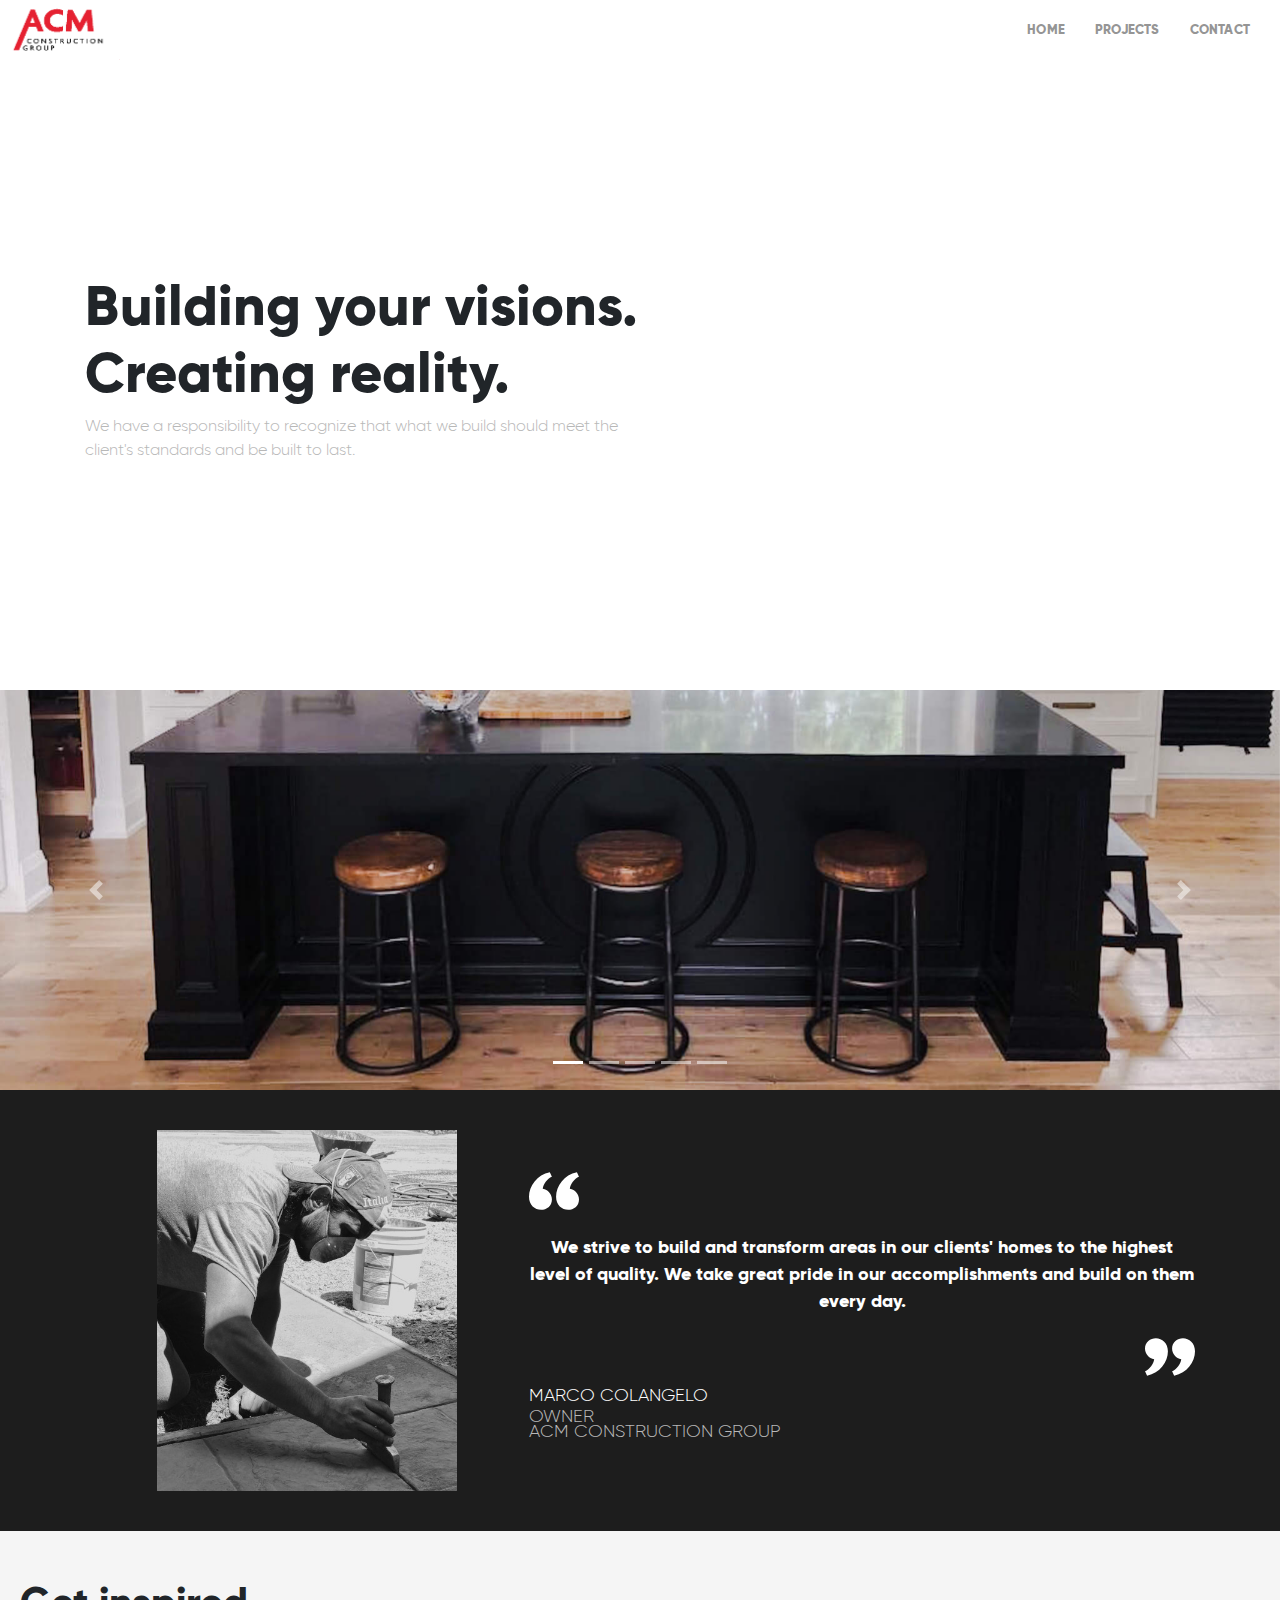
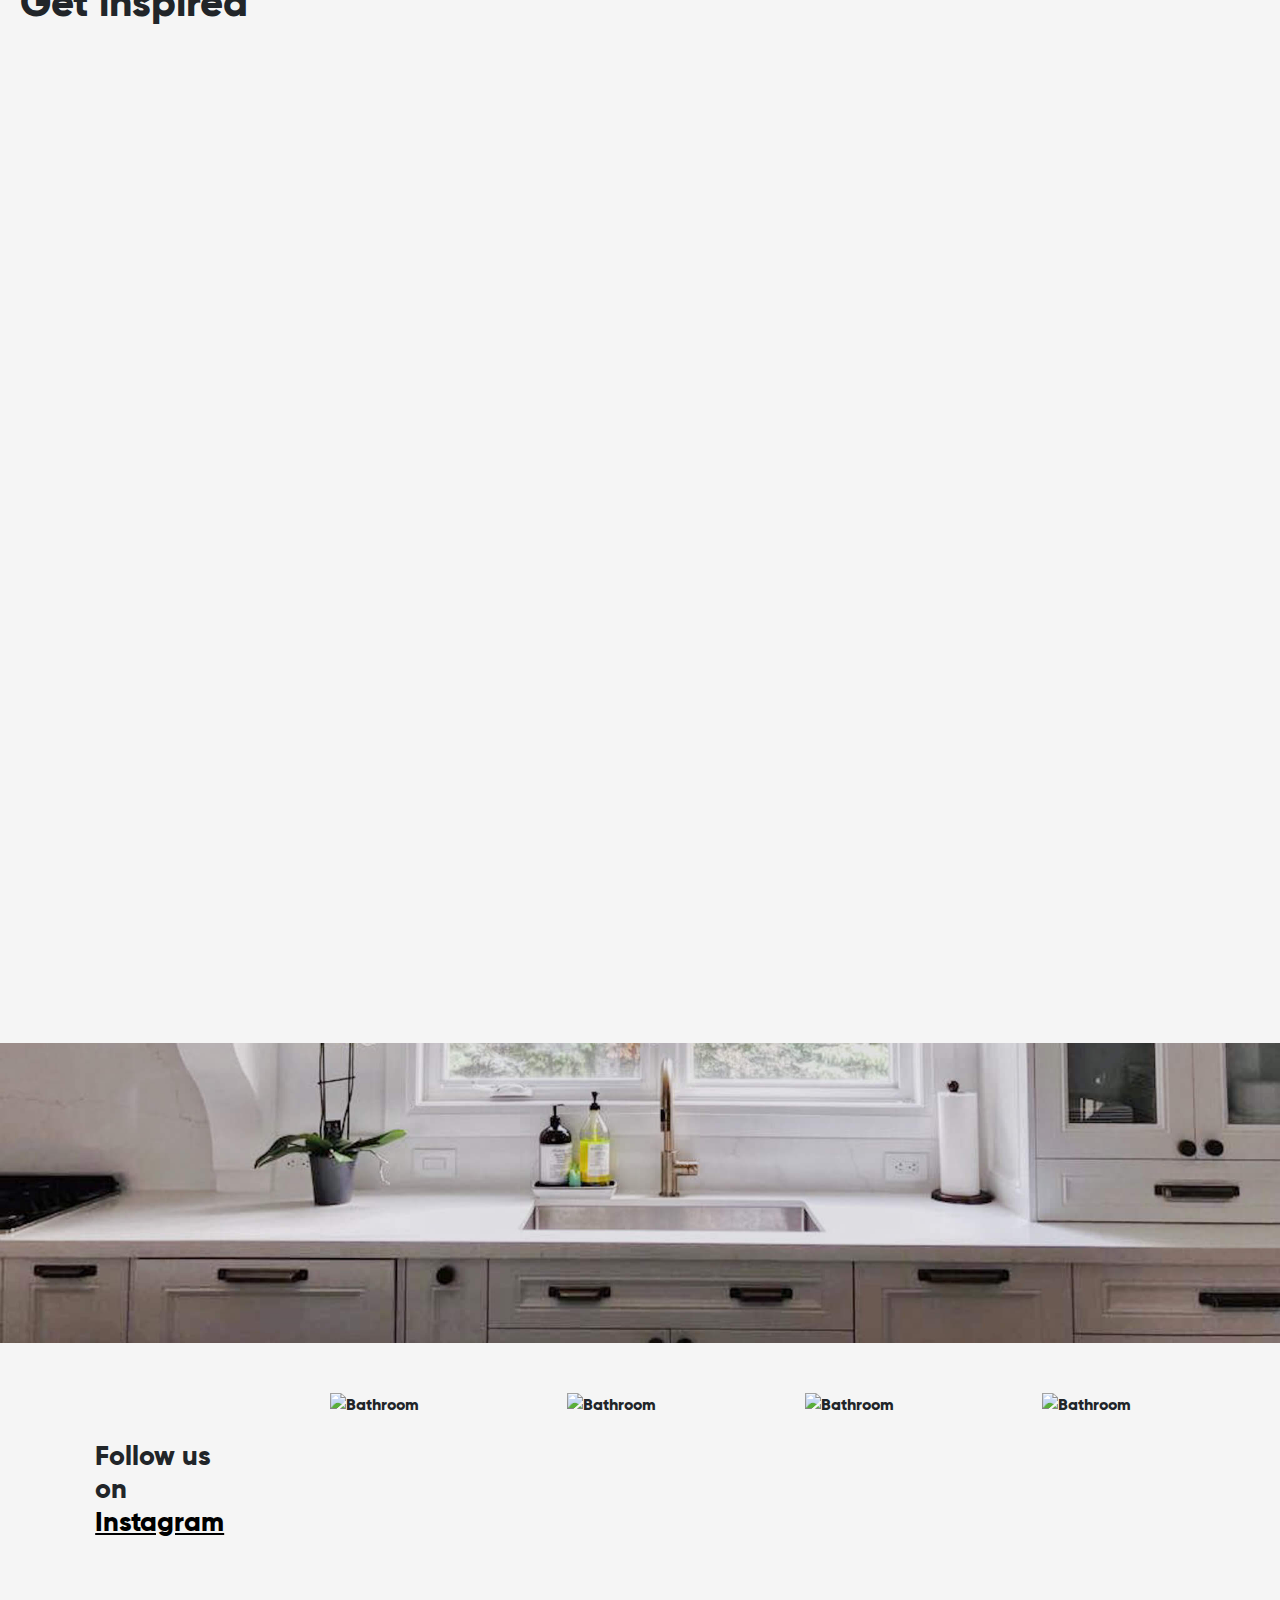
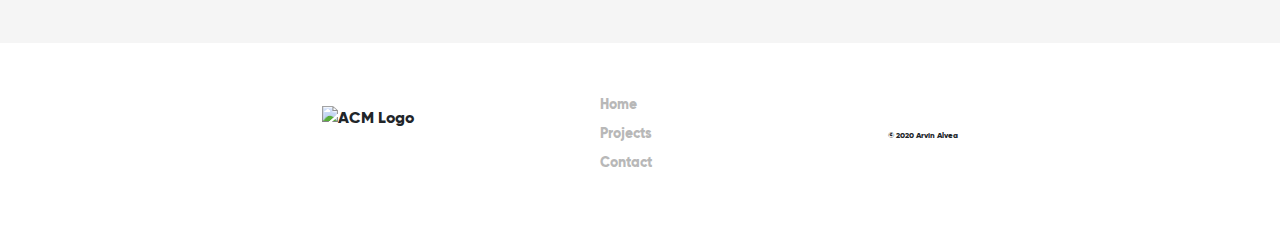
<file: index.html>
<!DOCTYPE html>
<html lang="en">
  <head>
    <!-- Required meta tags -->
    <meta charset="utf-8" />
    <meta
      name="viewport"
      content="width=device-width, initial-scale=1, shrink-to-fit=no"
    />
    <meta
      name="description"
      content="ACM Construction Group are expert design contractors that take pride in transforming your home. Serving Toronto and the Greater Toronto Area."
    />
    <!-- Bootstrap CSS -->
    <link
      rel="stylesheet"
      href="https://stackpath.bootstrapcdn.com/bootstrap/4.5.2/css/bootstrap.min.css"
      integrity="sha384-JcKb8q3iqJ61gNV9KGb8thSsNjpSL0n8PARn9HuZOnIxN0hoP+VmmDGMN5t9UJ0Z"
      crossorigin="anonymous"
    />
    <!-- Font CSS -->
    <link rel="stylesheet" href="css/fonts.css" />
    <link
      href="https://fonts.googleapis.com/css2?family=Noto+Sans&display=swap"
      rel="stylesheet"
    />
    <!-- Styles CSS -->
    <link rel="stylesheet" href="css/styles.css" />
    <link rel="icon" href="img/acmLogo-red-icon3.png" />
    <title>
      ACM Construction Group | Contractor serving Toronto and the Greater
      Toronto Area
    </title>
  </head>
  <body>
    <nav class="fixed-top">
      <img src="img/acmLogo-red.png" alt="ACM Logo" />
      <ul>
        <li><a href="#hero">HOME</a></li>
        <li><a href="#inspirations">PROJECTS</a></li>
        <li><a href="contact.html" class="text-decoration-none">CONTACT</a></li>
      </ul>
    </nav>
    <div class="hero text-center" id="hero">
      <div class="container">
        <h1>
          Building your visions.<br />
          Creating reality.
        </h1>
        <p>
          We have a responsibility to recognize that what we build should meet
          the client's standards and be built to last.
        </p>
      </div>
    </div>

    <div
      id="carouselExampleIndicators"
      class="carousel slide"
      data-ride="carousel"
    >
      <ol class="carousel-indicators">
        <li
          data-target="#carouselExampleIndicators"
          data-slide-to="0"
          class="active"
        ></li>
        <li data-target="#carouselExampleIndicators" data-slide-to="1"></li>
        <li data-target="#carouselExampleIndicators" data-slide-to="2"></li>
        <li data-target="#carouselExampleIndicators" data-slide-to="3"></li>
        <li data-target="#carouselExampleIndicators" data-slide-to="4"></li>
      </ol>
      <div class="carousel-inner" role="listbox">
        <div class="carousel-item active">
          <img
            class="d-block w-100 image-fluid"
            id="firstSlide"
            src="img/senator-reesor-kitchen.jpg"
            alt="First slide"
          />
        </div>
        <div class="carousel-item">
          <img
            class="d-block w-100 image-fluid"
            src="img/ceiling1.JPG"
            alt="Second slide"
          />
        </div>
        <div class="carousel-item">
          <img
            class="d-block w-100 image-fluid"
            src="img/renovated-kitchen.jpg"
            alt="Third slide"
          />
        </div>
        <div class="carousel-item">
          <img
            class="d-block w-100 image-fluid"
            src="img/rsz_arazbathroom1.jpg"
            alt="Fourth slide"
          />
        </div>
        <div class="carousel-item">
          <img
            class="d-block w-100 image-fluid"
            src="img/senator-reesor-sideexterior.jpg"
            alt="Fifth slide"
          />
        </div>
      </div>
      <a
        class="carousel-control-prev"
        href="#carouselExampleIndicators"
        role="button"
        data-slide="prev"
      >
        <span class="carousel-control-prev-icon" aria-hidden="true"></span>
        <span class="sr-only">Previous</span>
      </a>
      <a
        class="carousel-control-next"
        href="#carouselExampleIndicators"
        role="button"
        data-slide="next"
      >
        <span class="carousel-control-next-icon" aria-hidden="true"></span>
        <span class="sr-only">Next</span>
      </a>
    </div>

    <!-- <div class="headingImage" id="headingImage"></div> -->
    <div class="ownerHighlight" id="ownerHighlight">
      <div class="container container--ownerHighlight py-4">
        <img src="img/marco-colangelo-web.jpg" alt="Marco Colangelo" />
        <div class="quote">
          <svg
            xmlns="http://www.w3.org/2000/svg"
            width="50"
            height="50"
            fill="white"
            viewBox="0 0 24 24"
          >
            <path
              d="M13 14.725c0-5.141 3.892-10.519 10-11.725l.984 2.126c-2.215.835-4.163 3.742-4.38 5.746 2.491.392 4.396 2.547 4.396 5.149 0 3.182-2.584 4.979-5.199 4.979-3.015 0-5.801-2.305-5.801-6.275zm-13 0c0-5.141 3.892-10.519 10-11.725l.984 2.126c-2.215.835-4.163 3.742-4.38 5.746 2.491.392 4.396 2.547 4.396 5.149 0 3.182-2.584 4.979-5.199 4.979-3.015 0-5.801-2.305-5.801-6.275z"
            />
          </svg>
          <h3>
            We strive to build and transform areas in our clients' homes to the
            highest level of quality. We take great pride in our accomplishments
            and build on them every day.
          </h3>
          <svg
            xmlns="http://www.w3.org/2000/svg"
            width="50"
            height="50"
            fill="white"
            id="end-quote"
            viewBox="0 0 24 24"
          >
            <path
              d="M11 9.275c0 5.141-3.892 10.519-10 11.725l-.984-2.126c2.215-.835 4.163-3.742 4.38-5.746-2.491-.392-4.396-2.547-4.396-5.149 0-3.182 2.584-4.979 5.199-4.979 3.015 0 5.801 2.305 5.801 6.275zm13 0c0 5.141-3.892 10.519-10 11.725l-.984-2.126c2.215-.835 4.163-3.742 4.38-5.746-2.491-.392-4.396-2.547-4.396-5.149 0-3.182 2.584-4.979 5.199-4.979 3.015 0 5.801 2.305 5.801 6.275z"
            />
          </svg>
          <p id="ownerName" class="text-white mb-0">MARCO COLANGELO<br /></p>
          <p id="jobTitle">OWNER<br />ACM CONSTRUCTION GROUP</p>
        </div>
      </div>
    </div>
    <div class="inspirations" id="inspirations">
      <h1 class="py-5">Get inspired</h1>

      <a
        href="wholeHouseReno.html"
        class="projectThumb show-on-scroll"
        id="wholeHouseReno"
      >
        <div>
          <!-- <div class="projectThumb show-on-scroll" id="wholeHouseReno"> -->
          <div class="overlay"></div>
          <!-- <a href="wholeHouseReno.html"> -->
          <p class="my-3 photoCaption">Whole House Renovation</p>
          <!-- </a> -->
        </div>
      </a>
      <a
        href="houseAddition.html"
        class="projectThumb show-on-scroll"
        id="homeAddition"
      >
        <div>
          <div class="overlay"></div>
          <!-- <a href="houseAddition.html"> -->
          <p class="my-3 photoCaption">Home Addition</p>
          <!-- </a> -->
        </div>
      </a>

      <a
        href="bathrooms.html"
        class="projectThumb show-on-scroll"
        id="bathrooms"
      >
        <div>
          <div class="overlay"></div>

          <p class="mt-3 mb-0 pb-5 photoCaption">Bathrooms</p>
        </div>
      </a>

      <a href="kitchens.html" class="projectThumb show-on-scroll" id="kitchens">
        <div>
          <div class="overlay"></div>

          <p class="mt-3 mb-0 pb-5 photoCaption">Kitchens</p>
        </div>
      </a>

      <a href="exterior.html" class="projectThumb show-on-scroll" id="exterior">
        <div>
          <div class="overlay"></div>

          <p class="mt-3 mb-0 pb-5 photoCaption">Exterior</p>
        </div>
      </a>

      <a href="concrete.html" class="projectThumb show-on-scroll" id="concrete">
        <div>
          <div class="overlay"></div>

          <p class="mt-3 mb-0 pb-5 photoCaption">Concrete</p>
        </div>
      </a>

      <a href="repairs.html" class="projectThumb show-on-scroll" id="repairs">
        <div>
          <div class="overlay"></div>

          <p class="mt-3 mb-0 pb-5 photoCaption">Repairs</p>
        </div>
      </a>
    </div>
    <div class="secondImageBanner"></div>
    <div class="contactBanner">
      <h1>
        Follow us<br />
        on
        <a
          href="https://www.instagram.com/acmconstructiongroup/"
          target="_blank"
          >Instagram</a
        >
      </h1>
      <img
        class="hidden contactBannerImg"
        data-src="img/saugaKitch-thumbnail.jpeg"
        alt="Bathroom"
      />
      <img
        class="hidden contactBannerImg"
        data-src="img/sauga-basement-bathroom (1)-thumbnail.jpg"
        alt="Bathroom"
      />
      <img
        class="hidden contactBannerImg"
        data-src="img/markham-bathroom-sink (1)-thumbnail.jpg"
        alt="Bathroom"
      />
      <img
        class="hidden contactBannerImg"
        data-src="img/rsz_espressobar2-thumbnail.jpg"
        alt="Bathroom"
      />
    </div>

    <div class="container footer">
      <hr />
      <img id="footerLogo" data-src="img/acmLogo-red.png" alt="ACM Logo" />
      <ul>
        <li><a href="#hero">Home</a></li>
        <li><a href="#inspirations">Projects</a></li>

        <li>
          <a href="contact.html" class="text-decoration-none">Contact</a>
        </li>
      </ul>
      <hr />
      <p>© 2020 Arvin Alvea</p>
      <hr />
    </div>

    <!-- Optional JavaScript -->
    <!-- jQuery first, then Popper.js, then Bootstrap JS -->
    <script
      src="https://code.jquery.com/jquery-3.5.1.slim.min.js"
      integrity="sha384-DfXdz2htPH0lsSSs5nCTpuj/zy4C+OGpamoFVy38MVBnE+IbbVYUew+OrCXaRkfj"
      crossorigin="anonymous"
    ></script>
    <script
      src="https://cdn.jsdelivr.net/npm/popper.js@1.16.1/dist/umd/popper.min.js"
      integrity="sha384-9/reFTGAW83EW2RDu2S0VKaIzap3H66lZH81PoYlFhbGU+6BZp6G7niu735Sk7lN"
      crossorigin="anonymous"
    ></script>
    <script
      src="https://stackpath.bootstrapcdn.com/bootstrap/4.5.2/js/bootstrap.min.js"
      integrity="sha384-B4gt1jrGC7Jh4AgTPSdUtOBvfO8shuf57BaghqFfPlYxofvL8/KUEfYiJOMMV+rV"
      crossorigin="anonymous"
    ></script>
    <script src="js/show-on-scroll.js"></script>
    <script src="js/app.js"></script>
  </body>
</html>
</file>
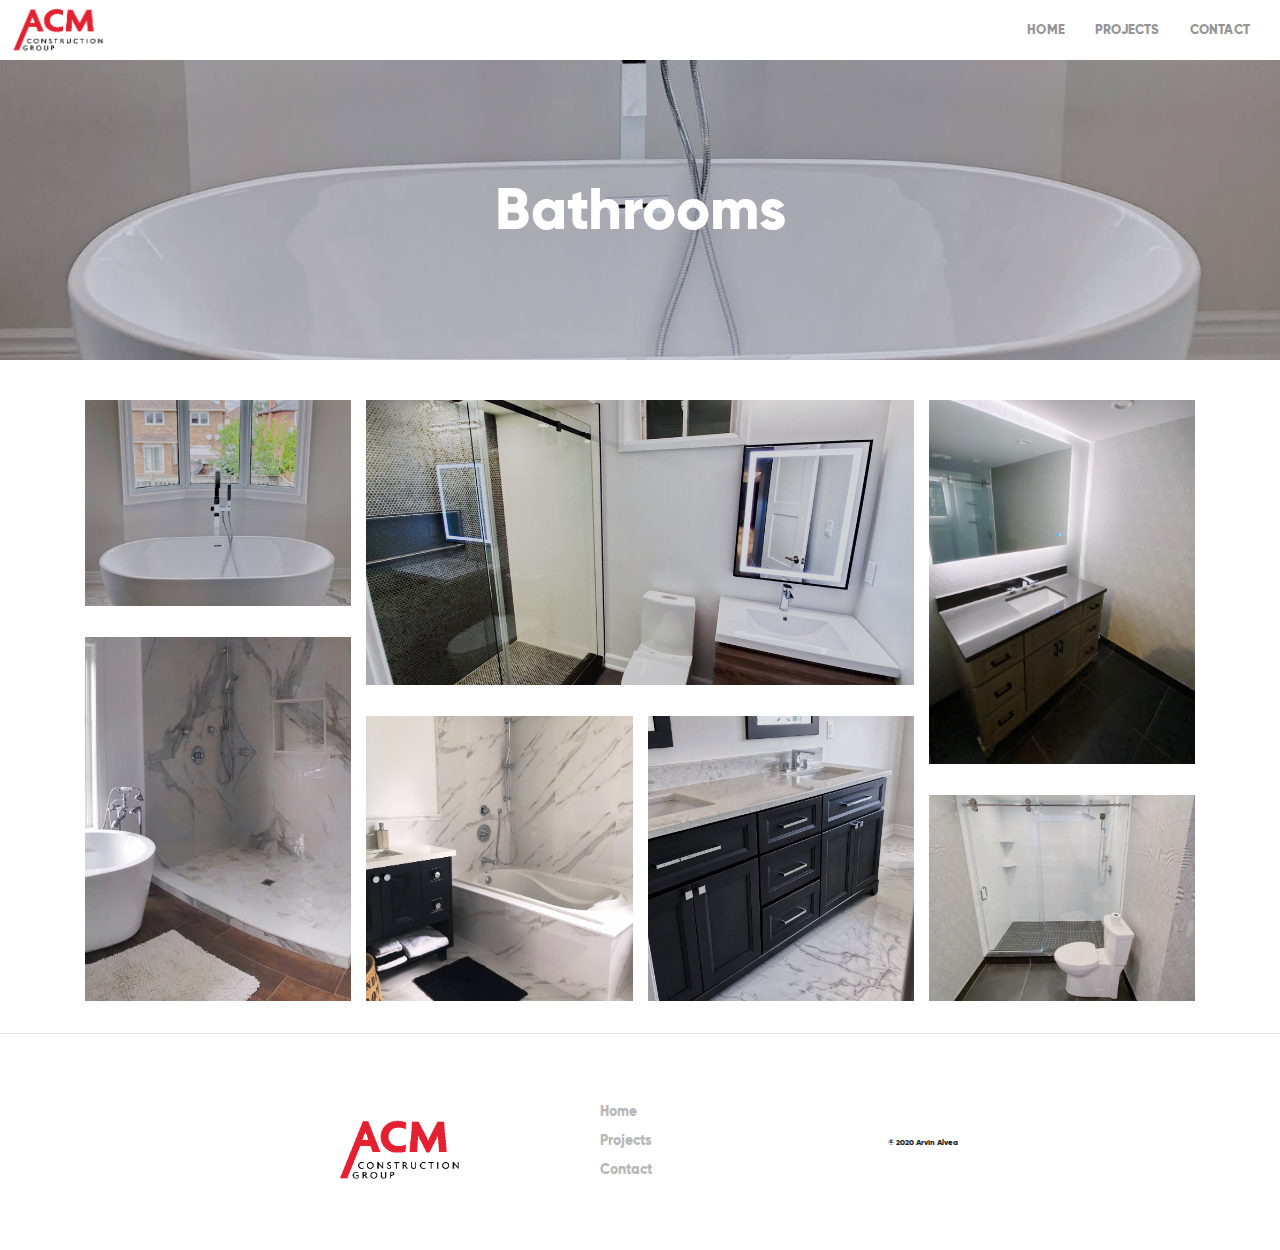
<file: bathrooms.html>
<!DOCTYPE html>
<html lang="en">
  <head>
    <!-- Required meta tags -->
    <meta charset="utf-8" />
    <meta
      name="viewport"
      content="width=device-width, initial-scale=1, shrink-to-fit=no"
    />

    <!-- Bootstrap CSS -->
    <link
      rel="stylesheet"
      href="https://stackpath.bootstrapcdn.com/bootstrap/4.5.2/css/bootstrap.min.css"
      integrity="sha384-JcKb8q3iqJ61gNV9KGb8thSsNjpSL0n8PARn9HuZOnIxN0hoP+VmmDGMN5t9UJ0Z"
      crossorigin="anonymous"
    />

    <!-- Font CSS -->
    <link rel="stylesheet" href="css/fonts.css" />
    <!-- Lightbox CSS -->
    <link href="css/lightbox.css" rel="stylesheet" />
    <!-- Styles CSS -->
    <link rel="stylesheet" href="css/styles.css" />

    <title>ACM: Bathrooms</title>
  </head>
  <body>
    <nav class="fixed-top">
      <img src="img/acmLogo-red.png" alt="ACM Logo" />
      <ul>
        <li><a href="index.html#hero">HOME</a></li>
        <li><a href="index.html#inspirations">PROJECTS</a></li>
        <li><a href="contact.html" class="text-decoration-none">CONTACT</a></li>
      </ul>
    </nav>
    <div class="headingImage" id="bathroomsHeadingImage">
      <h1>Bathrooms</h1>
    </div>
    <div class="container">
      <div class="gallery">
        <!-- TESTING -->

        <figure class="gallery__item gallery__item--1 bathroomsImg-1">
          <a href="img/free-standing-tub.jpg" data-lightbox="bathrooms">
            <img
              src="img/free-standing-tub.jpg"
              class="gallery__img"
              alt="Image 1"
            />
          </a>
        </figure>
        <figure class="gallery__item gallery__item--2 bathroomsImg-2">
          <a href="img/rsz_arazbathroom1.jpg" data-lightbox="bathrooms">
            <img
              src="img/rsz_arazbathroom1.jpg"
              class="gallery__img"
              alt="Image 2"
            />
          </a>
        </figure>
        <figure class="gallery__item gallery__item--3 bathroomsImg-3">
          <a
            href="img/25E32BD1-C69B-4303-9A71-AC6F678FC896-0BB9A919-0AD0-4086-AE4D-73E215C96033.JPG"
            data-lightbox="bathrooms"
          >
            <img
              src="img/25E32BD1-C69B-4303-9A71-AC6F678FC896-0BB9A919-0AD0-4086-AE4D-73E215C96033.JPG"
              class="gallery__img"
              alt="Image 3"
            />
          </a>
        </figure>
        <figure class="gallery__item gallery__item--4 bathroomsImg-4">
          <a
            href="img/houseAdditionImages/sauga-bathroom-sink (1).jpg"
            data-lightbox="bathrooms"
          >
            <img
              src="img/houseAdditionImages/sauga-bathroom-sink (1).jpg"
              class="gallery__img"
              alt="Image 4"
            />
          </a>
        </figure>
        <figure class="gallery__item gallery__item--5 bathroomsImg-5">
          <a
            href="img/houseAdditionImages/sauga-bathroom (1).jpg"
            data-lightbox="bathrooms"
          >
            <img
              src="img/houseAdditionImages/sauga-bathroom (1).jpg"
              class="gallery__img"
              alt="Image 5"
            />
          </a>
        </figure>
        <figure class="gallery__item gallery__item--6 bathroomsImg-6">
          <a href="img/senator-reesor-bathroom.jpg" data-lightbox="bathrooms">
            <img
              src="img/senator-reesor-bathroom.jpg"
              class="gallery__img"
              alt="Image 6"
            />
          </a>
        </figure>

        <figure class="gallery__item gallery__item--7 bathroomsImg-7">
          <a href="img/markham-bathroom-sink (1).jpg" data-lightbox="bathrooms">
            <img
              src="img/markham-bathroom-sink (1).jpg"
              class="gallery__img"
              alt="Image 7"
            />
          </a>
        </figure>
      </div>
    </div>
    <hr />
    <div class="container footer">
      <hr />
      <img id="footerLogo" data-src="img/acmLogo-red.png" alt="ACM Logo" />
      <ul>
        <li><a href="index.html#hero">Home</a></li>
        <li><a href="index.html#inspirations">Projects</a></li>

        <li>
          <a href="contact.html" class="text-decoration-none">Contact</a>
        </li>
      </ul>
      <hr />
      <p>© 2020 Arvin Alvea</p>
      <hr />
    </div>
    <!-- Optional JavaScript -->
    <!-- jQuery first, then Popper.js, then Bootstrap JS -->
    <script
      src="https://code.jquery.com/jquery-3.5.1.slim.min.js"
      integrity="sha384-DfXdz2htPH0lsSSs5nCTpuj/zy4C+OGpamoFVy38MVBnE+IbbVYUew+OrCXaRkfj"
      crossorigin="anonymous"
    ></script>
    <script src="js/lightbox-plus-jquery.js"></script>
    <script>
      lightbox.option({
        showImageNumberLabel: false,
      });
    </script>
    <script
      src="https://cdn.jsdelivr.net/npm/popper.js@1.16.1/dist/umd/popper.min.js"
      integrity="sha384-9/reFTGAW83EW2RDu2S0VKaIzap3H66lZH81PoYlFhbGU+6BZp6G7niu735Sk7lN"
      crossorigin="anonymous"
    ></script>
    <script
      src="https://stackpath.bootstrapcdn.com/bootstrap/4.5.2/js/bootstrap.min.js"
      integrity="sha384-B4gt1jrGC7Jh4AgTPSdUtOBvfO8shuf57BaghqFfPlYxofvL8/KUEfYiJOMMV+rV"
      crossorigin="anonymous"
    ></script>
    <script src="js/app.js"></script>
  </body>
</html>
</file>
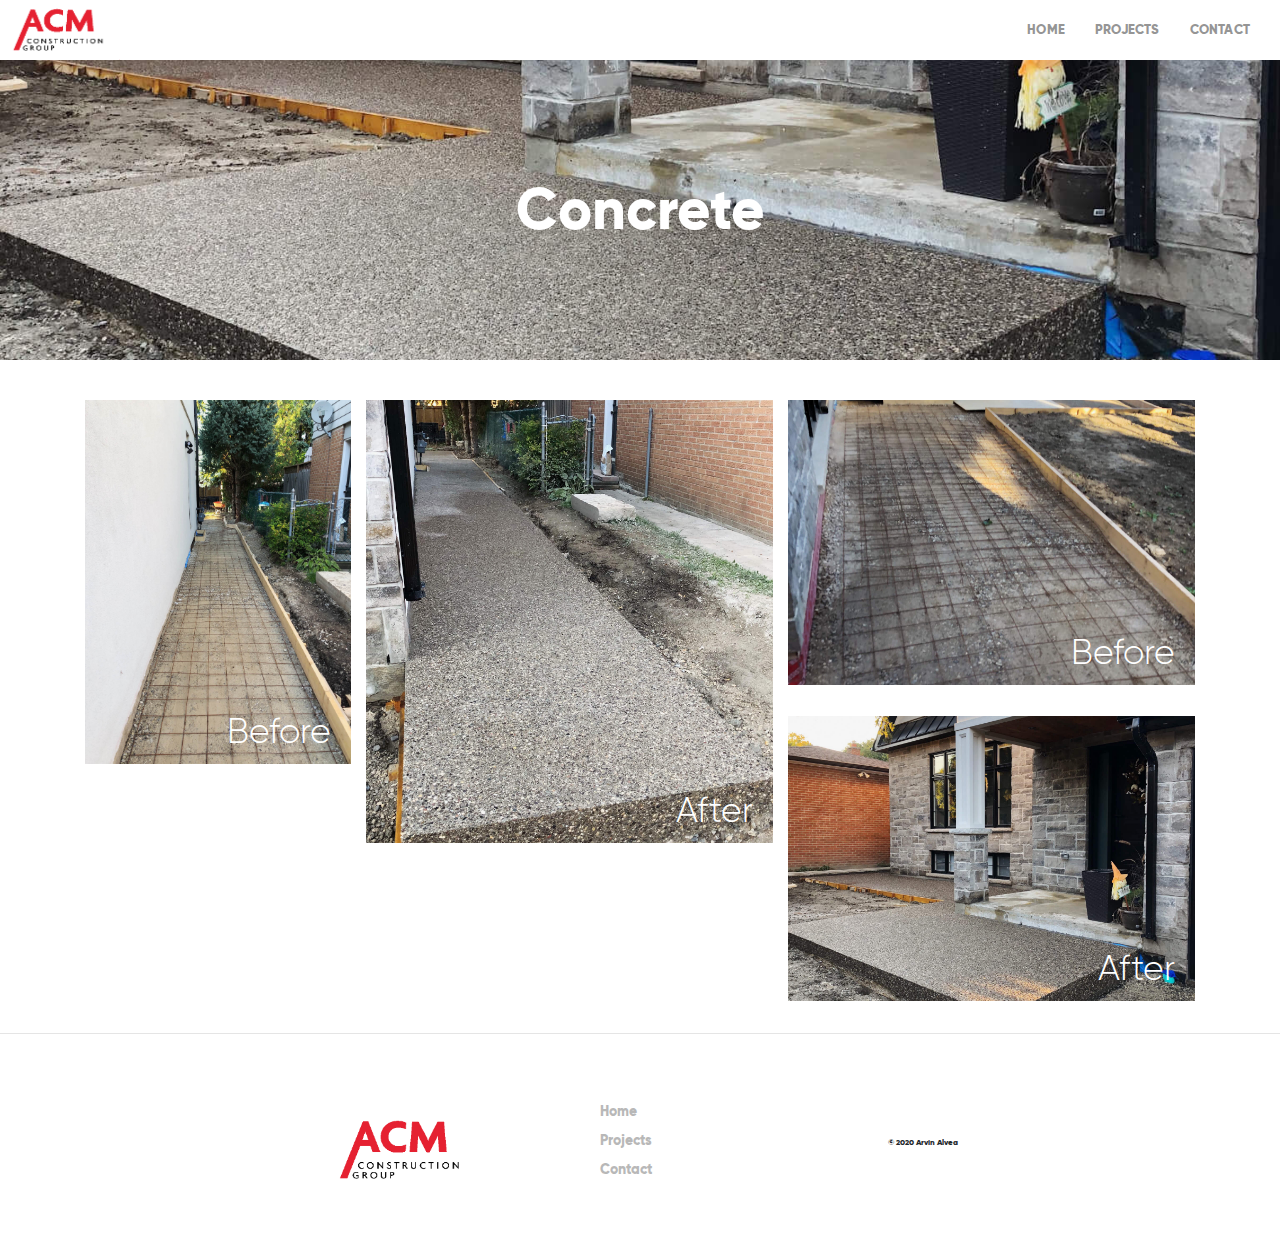
<file: concrete.html>
<!DOCTYPE html>
<html lang="en">
  <head>
    <!-- Required meta tags -->
    <meta charset="utf-8" />
    <meta
      name="viewport"
      content="width=device-width, initial-scale=1, shrink-to-fit=no"
    />

    <!-- Bootstrap CSS -->
    <link
      rel="stylesheet"
      href="https://stackpath.bootstrapcdn.com/bootstrap/4.5.2/css/bootstrap.min.css"
      integrity="sha384-JcKb8q3iqJ61gNV9KGb8thSsNjpSL0n8PARn9HuZOnIxN0hoP+VmmDGMN5t9UJ0Z"
      crossorigin="anonymous"
    />

    <!-- Font CSS -->
    <link rel="stylesheet" href="css/fonts.css" />
    <!-- Lightbox CSS -->
    <link href="css/lightbox.css" rel="stylesheet" />
    <!-- Styles CSS -->
    <link rel="stylesheet" href="css/styles.css" />

    <title>ACM: Concrete</title>
  </head>
  <body>
    <nav class="fixed-top">
      <img src="img/acmLogo-red.png" alt="ACM Logo" />
      <ul>
        <li><a href="index.html#hero">HOME</a></li>
        <li><a href="index.html#inspirations">PROJECTS</a></li>
        <li><a href="contact.html" class="text-decoration-none">CONTACT</a></li>
      </ul>
    </nav>
    <div class="headingImage" id="concreteHeadingImage">
      <h1>Concrete</h1>
    </div>
    <div class="container">
      <div class="gallery">
        <figure class="gallery__item gallery__item--1 concreteImg-1">
          <a
            href="img/concrete/concrete-side-before.jpg"
            data-lightbox="concrete"
          >
            <img
              src="img/concrete/concrete-side-before.jpg"
              class="gallery__img"
              alt="Image 1"
            />
            <p>Before</p>
          </a>
        </figure>
        <figure class="gallery__item gallery__item--2 concreteImg-2">
          <a
            href="img/concrete/concrete-side-after.jpg"
            data-lightbox="concrete"
          >
            <img
              src="img/concrete/concrete-side-after.jpg"
              class="gallery__img"
              alt="Image 2"
            />
            <p>After</p>
          </a>
        </figure>
        <figure class="gallery__item gallery__item--3 concreteImg-3">
          <a
            href="img/concrete/concrete-main-before.jpg"
            data-lightbox="concrete"
          >
            <img
              src="img/concrete/concrete-main-before.jpg"
              class="gallery__img"
              alt="Image 3"
            />
            <p>Before</p>
          </a>
        </figure>
        <figure class="gallery__item gallery__item--4 concreteImg-4">
          <a
            href="img/concrete/concrete-main-after.jpg"
            data-lightbox="concrete"
          >
            <img
              src="img/concrete/concrete-main-after.jpg"
              class="gallery__img"
              alt="Image 4"
            />
            <p>After</p>
          </a>
        </figure>
      </div>
    </div>
    <hr />
    <div class="container footer">
      <hr />
      <img id="footerLogo" data-src="img/acmLogo-red.png" alt="ACM Logo" />
      <ul>
        <li><a href="index.html#hero">Home</a></li>
        <li><a href="index.html#inspirations">Projects</a></li>

        <li>
          <a href="contact.html" class="text-decoration-none">Contact</a>
        </li>
      </ul>
      <hr />
      <p>© 2020 Arvin Alvea</p>
      <hr />
    </div>
    <!-- Optional JavaScript -->
    <!-- jQuery first, then Popper.js, then Bootstrap JS -->
    <script
      src="https://code.jquery.com/jquery-3.5.1.slim.min.js"
      integrity="sha384-DfXdz2htPH0lsSSs5nCTpuj/zy4C+OGpamoFVy38MVBnE+IbbVYUew+OrCXaRkfj"
      crossorigin="anonymous"
    ></script>
    <script src="js/lightbox-plus-jquery.js"></script>
    <script>
      lightbox.option({
        showImageNumberLabel: false,
      });
    </script>
    <script
      src="https://cdn.jsdelivr.net/npm/popper.js@1.16.1/dist/umd/popper.min.js"
      integrity="sha384-9/reFTGAW83EW2RDu2S0VKaIzap3H66lZH81PoYlFhbGU+6BZp6G7niu735Sk7lN"
      crossorigin="anonymous"
    ></script>
    <script
      src="https://stackpath.bootstrapcdn.com/bootstrap/4.5.2/js/bootstrap.min.js"
      integrity="sha384-B4gt1jrGC7Jh4AgTPSdUtOBvfO8shuf57BaghqFfPlYxofvL8/KUEfYiJOMMV+rV"
      crossorigin="anonymous"
    ></script>
    <script src="js/app.js"></script>
  </body>
</html>
</file>
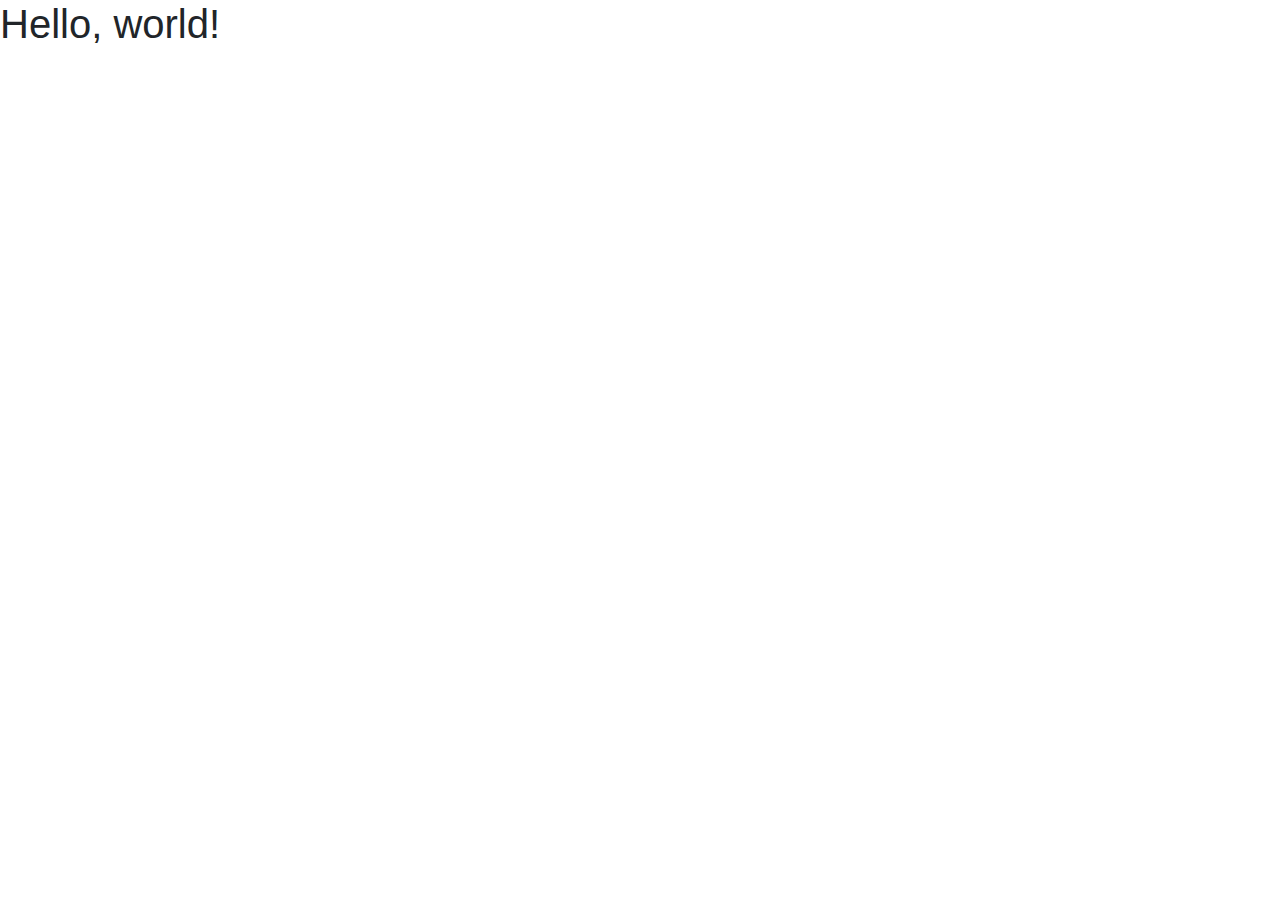
<file: homeAddition.html>
<!DOCTYPE html>
<html lang="en">
  <head>
    <!-- Required meta tags -->
    <meta charset="utf-8" />
    <meta
      name="viewport"
      content="width=device-width, initial-scale=1, shrink-to-fit=no"
    />

    <!-- Bootstrap CSS -->
    <link
      rel="stylesheet"
      href="https://stackpath.bootstrapcdn.com/bootstrap/4.5.2/css/bootstrap.min.css"
      integrity="sha384-JcKb8q3iqJ61gNV9KGb8thSsNjpSL0n8PARn9HuZOnIxN0hoP+VmmDGMN5t9UJ0Z"
      crossorigin="anonymous"
    />

    <title>Hello, world!</title>
  </head>
  <body>
    <h1>Hello, world!</h1>

    <!-- Optional JavaScript -->
    <!-- jQuery first, then Popper.js, then Bootstrap JS -->
    <script
      src="https://code.jquery.com/jquery-3.5.1.slim.min.js"
      integrity="sha384-DfXdz2htPH0lsSSs5nCTpuj/zy4C+OGpamoFVy38MVBnE+IbbVYUew+OrCXaRkfj"
      crossorigin="anonymous"
    ></script>
    <script
      src="https://cdn.jsdelivr.net/npm/popper.js@1.16.1/dist/umd/popper.min.js"
      integrity="sha384-9/reFTGAW83EW2RDu2S0VKaIzap3H66lZH81PoYlFhbGU+6BZp6G7niu735Sk7lN"
      crossorigin="anonymous"
    ></script>
    <script
      src="https://stackpath.bootstrapcdn.com/bootstrap/4.5.2/js/bootstrap.min.js"
      integrity="sha384-B4gt1jrGC7Jh4AgTPSdUtOBvfO8shuf57BaghqFfPlYxofvL8/KUEfYiJOMMV+rV"
      crossorigin="anonymous"
    ></script>
  </body>
</html>
</file>
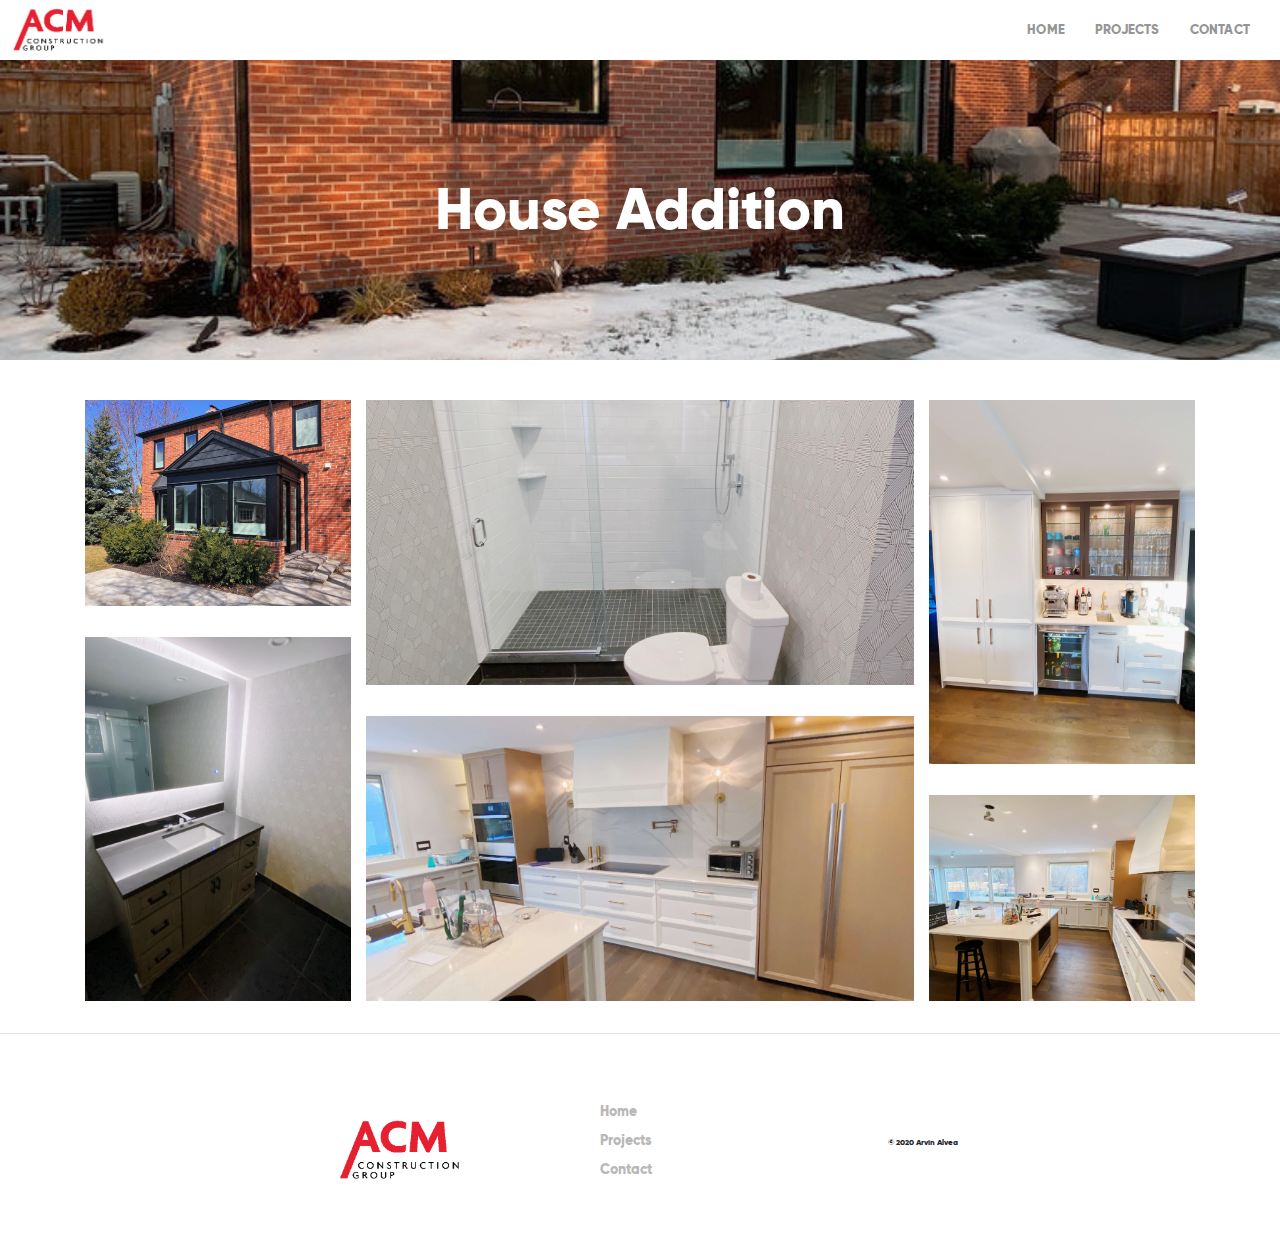
<file: houseAddition.html>
<!DOCTYPE html>
<html lang="en">
  <head>
    <!-- Required meta tags -->
    <meta charset="utf-8" />
    <meta
      name="viewport"
      content="width=device-width, initial-scale=1, shrink-to-fit=no"
    />

    <!-- Bootstrap CSS -->
    <link
      rel="stylesheet"
      href="https://stackpath.bootstrapcdn.com/bootstrap/4.3.1/css/bootstrap.min.css"
      integrity="sha384-ggOyR0iXCbMQv3Xipma34MD+dH/1fQ784/j6cY/iJTQUOhcWr7x9JvoRxT2MZw1T"
      crossorigin="anonymous"
    />
    <!-- Font CSS -->
    <link rel="stylesheet" href="css/fonts.css" />
    <!-- Lightbox CSS -->
    <link href="css/lightbox.css" rel="stylesheet" />
    <!-- Styles CSS -->
    <link rel="stylesheet" href="css/styles.css" />

    <title>ACM: House Addition</title>
  </head>
  <body>
    <nav class="fixed-top">
      <img src="img/acmLogo-red.png" alt="ACM Logo" />
      <ul>
        <li><a href="index.html#hero">HOME</a></li>
        <li><a href="index.html#inspirations">PROJECTS</a></li>
        <li><a href="contact.html" class="text-decoration-none">CONTACT</a></li>
      </ul>
    </nav>
    <div class="headingImage" id="houseAdditionHeadingImage">
      <h1>House Addition</h1>
    </div>
    <div class="container">
      <div class="gallery">
        <figure class="gallery__item gallery__item--1 houseAdditionImg-1">
          <a
            href="img/houseAdditionImages/sauga-addition-exterior (1).jpg"
            data-lightbox="houseAddition"
          >
            <img
              src="img/houseAdditionImages/sauga-addition-exterior (1).jpg"
              class="gallery__img"
              alt="Image 1"
            />
          </a>
        </figure>
        <figure class="gallery__item gallery__item--2 houseAdditionImg-2">
          <a
            href="img/houseAdditionImages/sauga-bathroom (1).jpg"
            data-lightbox="houseAddition"
          >
            <img
              src="img/houseAdditionImages/sauga-bathroom (1).jpg"
              class="gallery__img"
              alt="Image 2"
            />
          </a>
        </figure>
        <figure class="gallery__item gallery__item--3 houseAdditionImg-3">
          <a
            href="img/houseAdditionImages/sauga-bathroom-sink (1).jpg"
            data-lightbox="houseAddition"
          >
            <img
              src="img/houseAdditionImages/sauga-bathroom-sink (1).jpg"
              class="gallery__img"
              alt="Image 3"
            />
          </a>
        </figure>
        <figure class="gallery__item gallery__item--4 houseAdditionImg-4">
          <a
            href="img/houseAdditionImages/sauga-coffee-bar (1).jpg"
            data-lightbox="houseAddition"
          >
            <img
              src="img/houseAdditionImages/sauga-coffee-bar (1).jpg"
              class="gallery__img"
              alt="Image 4"
            />
          </a>
        </figure>
        <figure class="gallery__item gallery__item--5 houseAdditionImg-5">
          <a
            href="img/houseAdditionImages/sauga-kitchen (1).jpg"
            data-lightbox="houseAddition"
          >
            <img
              src="img/houseAdditionImages/sauga-kitchen (1).jpg"
              class="gallery__img"
              alt="Image 5"
            />
          </a>
        </figure>
        <figure class="gallery__item gallery__item--6 houseAdditionImg-6">
          <a
            href="img/houseAdditionImages/sauga-kitchen-view.jpeg"
            data-lightbox="houseAddition"
          >
            <img
              src="img/houseAdditionImages/sauga-kitchen-view.jpeg"
              class="gallery__img"
              alt="Image 6"
            />
          </a>
        </figure>
      </div>
    </div>
    <hr />
    <div class="container footer">
      <hr />
      <img id="footerLogo" data-src="img/acmLogo-red.png" alt="ACM Logo" />
      <ul>
        <li><a href="index.html#hero">Home</a></li>
        <li><a href="index.html#inspirations">Projects</a></li>

        <li>
          <a href="contact.html" class="text-decoration-none">Contact</a>
        </li>
      </ul>
      <hr />
      <p>© 2020 Arvin Alvea</p>
      <hr />
    </div>

    <!-- Optional JavaScript -->
    <!-- jQuery first, then Popper.js, then Bootstrap JS -->
    <script
      src="https://code.jquery.com/jquery-3.3.1.slim.min.js"
      integrity="sha384-q8i/X+965DzO0rT7abK41JStQIAqVgRVzpbzo5smXKp4YfRvH+8abtTE1Pi6jizo"
      crossorigin="anonymous"
    ></script>
    <script src="js/lightbox-plus-jquery.js"></script>
    <script>
      lightbox.option({
        showImageNumberLabel: false,
      });
    </script>
    <script
      src="https://cdnjs.cloudflare.com/ajax/libs/popper.js/1.14.7/umd/popper.min.js"
      integrity="sha384-UO2eT0CpHqdSJQ6hJty5KVphtPhzWj9WO1clHTMGa3JDZwrnQq4sF86dIHNDz0W1"
      crossorigin="anonymous"
    ></script>
    <script
      src="https://stackpath.bootstrapcdn.com/bootstrap/4.3.1/js/bootstrap.min.js"
      integrity="sha384-JjSmVgyd0p3pXB1rRibZUAYoIIy6OrQ6VrjIEaFf/nJGzIxFDsf4x0xIM+B07jRM"
      crossorigin="anonymous"
    ></script>
    <script src="js/app.js"></script>
  </body>
</html>
</file>
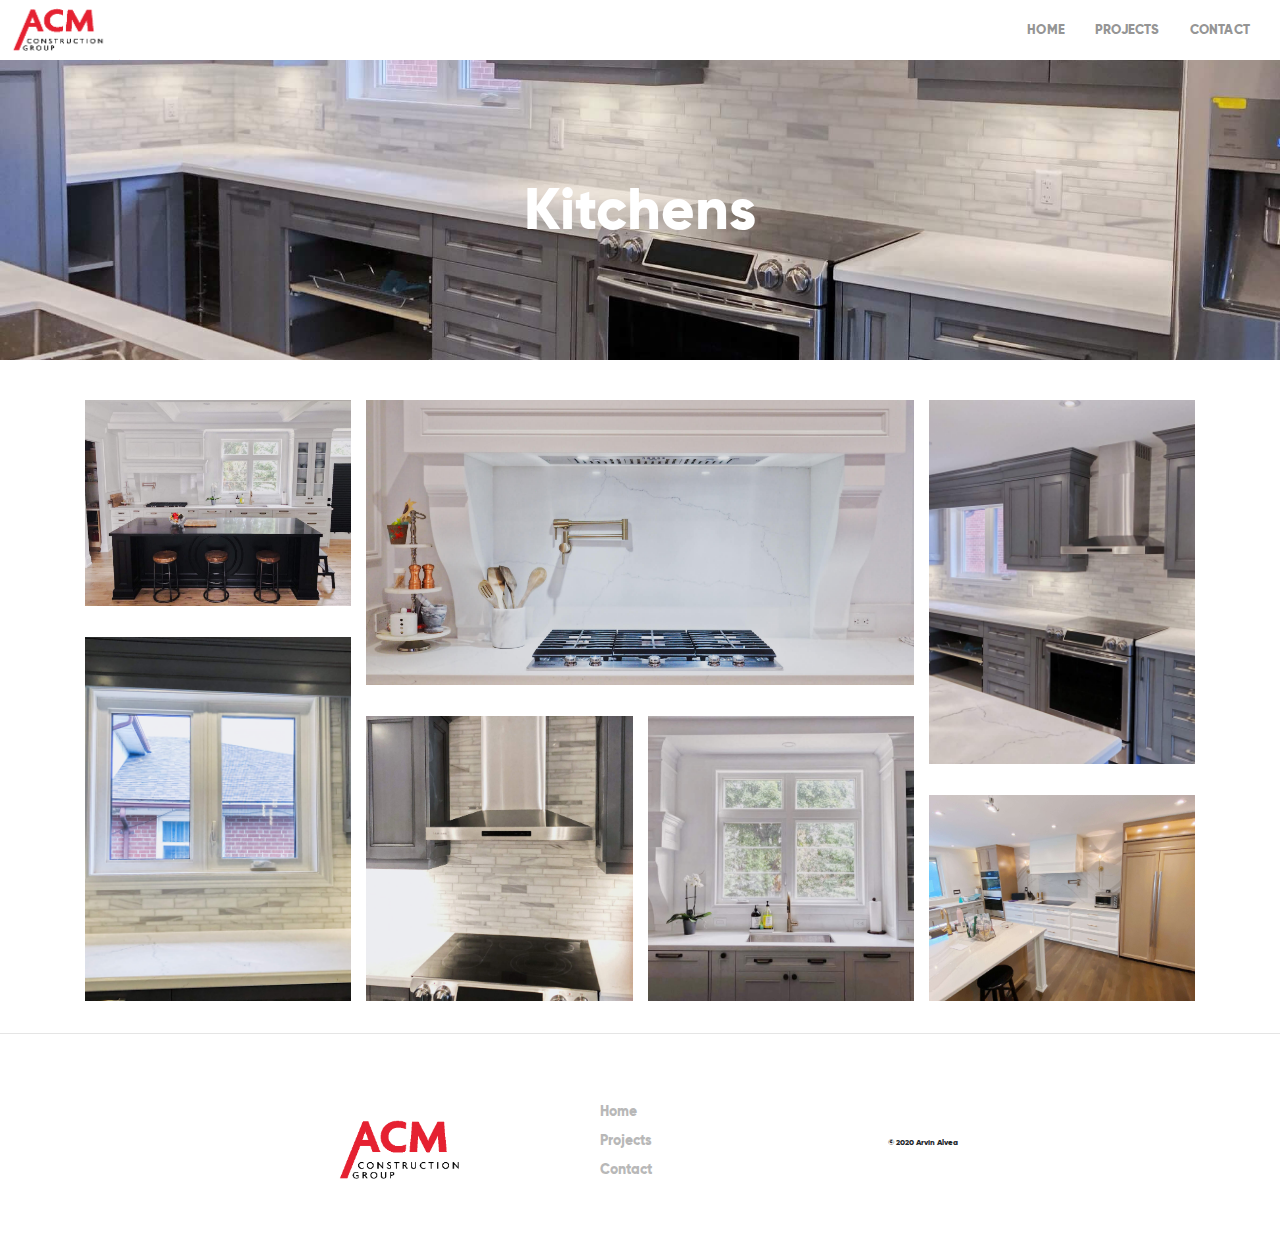
<file: kitchens.html>
<!DOCTYPE html>
<html lang="en">
  <head>
    <!-- Required meta tags -->
    <meta charset="utf-8" />
    <meta
      name="viewport"
      content="width=device-width, initial-scale=1, shrink-to-fit=no"
    />

    <!-- Bootstrap CSS -->
    <link
      rel="stylesheet"
      href="https://stackpath.bootstrapcdn.com/bootstrap/4.5.2/css/bootstrap.min.css"
      integrity="sha384-JcKb8q3iqJ61gNV9KGb8thSsNjpSL0n8PARn9HuZOnIxN0hoP+VmmDGMN5t9UJ0Z"
      crossorigin="anonymous"
    />

    <!-- Font CSS -->
    <link rel="stylesheet" href="css/fonts.css" />
    <!-- Lightbox CSS -->
    <link href="css/lightbox.css" rel="stylesheet" />
    <!-- Styles CSS -->
    <link rel="stylesheet" href="css/styles.css" />

    <title>ACM: Kitchens</title>
  </head>
  <body>
    <nav class="fixed-top">
      <img src="img/acmLogo-red.png" alt="ACM Logo" />
      <ul>
        <li><a href="index.html#hero">HOME</a></li>
        <li><a href="index.html#inspirations">PROJECTS</a></li>
        <li><a href="contact.html" class="text-decoration-none">CONTACT</a></li>
      </ul>
    </nav>
    <div class="headingImage" id="kitchensHeadingImage">
      <h1>Kitchens</h1>
    </div>
    <div class="container">
      <div class="gallery">
        <!-- TESTING -->

        <figure class="gallery__item gallery__item--1 kitchensImg-1">
          <a href="img/senator-reesor-kitchen.jpg" data-lightbox="kitchens">
            <img
              src="img/senator-reesor-kitchen.jpg"
              class="gallery__img"
              alt="Image 1"
            />
          </a>
        </figure>
        <figure class="gallery__item gallery__item--2 kitchensImg-2">
          <a
            href="img/kitchens/senator-reesor-oven.jpg"
            data-lightbox="kitchens"
          >
            <img
              src="img/kitchens/senator-reesor-oven.jpg"
              class="gallery__img"
              alt="Image 2"
            />
          </a>
        </figure>
        <figure class="gallery__item gallery__item--3 kitchensImg-3">
          <a
            href="img/kitchens/toronto-kitchen-details.jpg"
            data-lightbox="kitchens"
          >
            <img
              src="img/kitchens/toronto-kitchen-details.jpg"
              class="gallery__img"
              alt="Image 3"
            />
          </a>
        </figure>

        <figure class="gallery__item gallery__item--4 kitchensImg-4">
          <a href="img/renovated-kitchen.jpg" data-lightbox="kitchens">
            <img
              src="img/renovated-kitchen.jpg"
              class="gallery__img"
              alt="Image 4"
            />
          </a>
        </figure>
        <figure class="gallery__item gallery__item--5 kitchensImg-5">
          <a
            href="img/houseAdditionImages/sauga-kitchen-view.jpeg"
            data-lightbox="kitchens"
          >
            <img
              src="img/houseAdditionImages/sauga-kitchen-view.jpeg"
              class="gallery__img"
              alt="Image 5"
            />
          </a>
        </figure>
        <figure class="gallery__item gallery__item--6 kitchensImg-6">
          <a
            href="img/kitchens/toronto-kitchen-ovenhood.jpg"
            data-lightbox="kitchens"
          >
            <img
              src="img/kitchens/toronto-kitchen-ovenhood.jpg"
              class="gallery__img"
              alt="Image 6"
            />
          </a>
        </figure>
        <figure class="gallery__item gallery__item--7 kitchensImg-7">
          <a
            href="img/senator-reesor-kitchen-sink.jpg"
            data-lightbox="kitchens"
          >
            <img
              src="img/senator-reesor-kitchen-sink.jpg"
              class="gallery__img"
              alt="Image 7"
            />
          </a>
        </figure>
      </div>
    </div>
    <hr />
    <div class="container footer">
      <hr />
      <img id="footerLogo" data-src="img/acmLogo-red.png" alt="ACM Logo" />
      <ul>
        <li><a href="index.html#hero">Home</a></li>
        <li><a href="index.html#inspirations">Projects</a></li>

        <li>
          <a href="contact.html" class="text-decoration-none">Contact</a>
        </li>
      </ul>
      <hr />
      <p>© 2020 Arvin Alvea</p>
      <hr />
    </div>
    <!-- Optional JavaScript -->
    <!-- jQuery first, then Popper.js, then Bootstrap JS -->
    <script
      src="https://code.jquery.com/jquery-3.5.1.slim.min.js"
      integrity="sha384-DfXdz2htPH0lsSSs5nCTpuj/zy4C+OGpamoFVy38MVBnE+IbbVYUew+OrCXaRkfj"
      crossorigin="anonymous"
    ></script>
    <script src="js/lightbox-plus-jquery.js"></script>
    <script>
      lightbox.option({
        showImageNumberLabel: false,
      });
    </script>
    <script
      src="https://cdn.jsdelivr.net/npm/popper.js@1.16.1/dist/umd/popper.min.js"
      integrity="sha384-9/reFTGAW83EW2RDu2S0VKaIzap3H66lZH81PoYlFhbGU+6BZp6G7niu735Sk7lN"
      crossorigin="anonymous"
    ></script>
    <script
      src="https://stackpath.bootstrapcdn.com/bootstrap/4.5.2/js/bootstrap.min.js"
      integrity="sha384-B4gt1jrGC7Jh4AgTPSdUtOBvfO8shuf57BaghqFfPlYxofvL8/KUEfYiJOMMV+rV"
      crossorigin="anonymous"
    ></script>
    <script src="js/app.js"></script>
  </body>
</html>
</file>
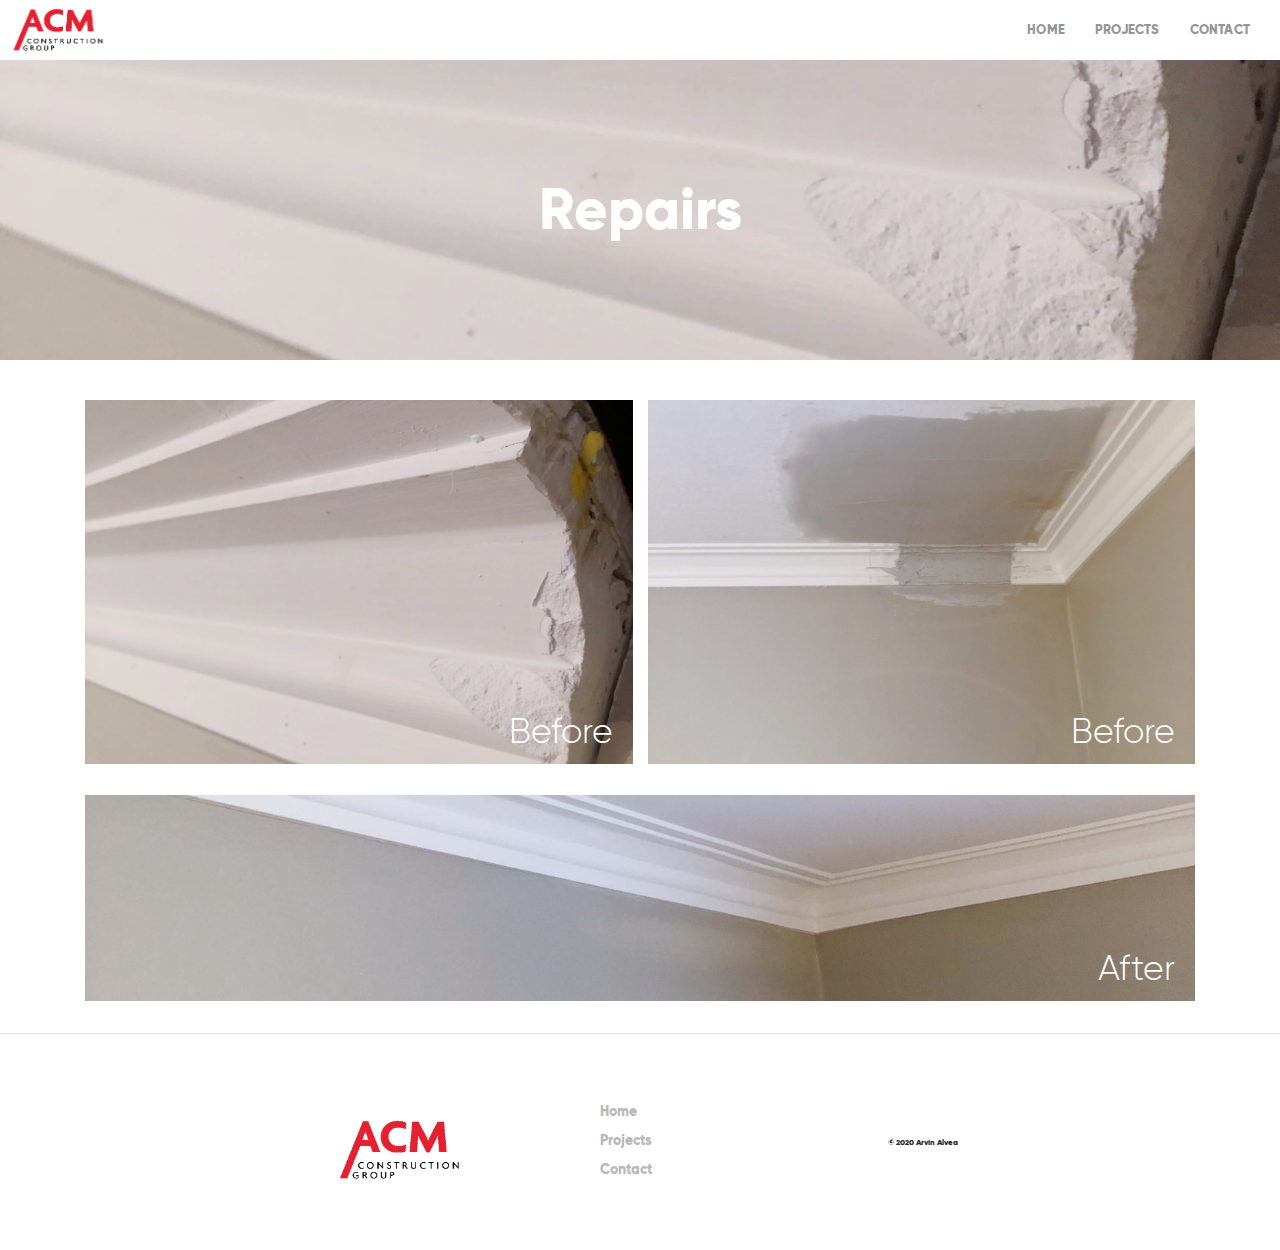
<file: repairs.html>
<!DOCTYPE html>
<html lang="en">
  <head>
    <!-- Required meta tags -->
    <meta charset="utf-8" />
    <meta
      name="viewport"
      content="width=device-width, initial-scale=1, shrink-to-fit=no"
    />

    <!-- Bootstrap CSS -->
    <link
      rel="stylesheet"
      href="https://stackpath.bootstrapcdn.com/bootstrap/4.5.2/css/bootstrap.min.css"
      integrity="sha384-JcKb8q3iqJ61gNV9KGb8thSsNjpSL0n8PARn9HuZOnIxN0hoP+VmmDGMN5t9UJ0Z"
      crossorigin="anonymous"
    />

    <!-- Font CSS -->
    <link rel="stylesheet" href="css/fonts.css" />
    <!-- Lightbox CSS -->
    <link href="css/lightbox.css" rel="stylesheet" />
    <!-- Styles CSS -->
    <link rel="stylesheet" href="css/styles.css" />

    <title>ACM: Repairs</title>
  </head>
  <body>
    <nav class="fixed-top">
      <img src="img/acmLogo-red.png" alt="ACM Logo" />
      <ul>
        <li><a href="index.html#hero">HOME</a></li>
        <li><a href="index.html#inspirations">PROJECTS</a></li>
        <li><a href="contact.html" class="text-decoration-none">CONTACT</a></li>
      </ul>
    </nav>
    <div class="headingImage" id="repairsHeadingImage">
      <h1>Repairs</h1>
    </div>
    <div class="container">
      <div class="gallery">
        <figure class="gallery__item gallery__item--1 repairsImg-1">
          <a
            href="img/repairs/crown-molding-before.jpeg"
            data-lightbox="repairs"
          >
            <img
              src="img/repairs/crown-molding-before.jpeg"
              class="gallery__img"
              alt="Image 1"
            />
            <p>Before</p>
          </a>
        </figure>
        <figure class="gallery__item gallery__item--2 repairsImg-2">
          <a
            href="img/repairs/crown-molding-repair.jpeg"
            data-lightbox="repairs"
          >
            <img
              src="img/repairs/crown-molding-repair.jpeg"
              class="gallery__img"
              alt="Image 2"
            />
            <p>Before</p>
          </a>
        </figure>
        <figure class="gallery__item gallery__item--3 repairsImg-3">
          <a
            href="img/repairs/crown-molding-after.jpeg"
            data-lightbox="repairs"
          >
            <img
              src="img/repairs/crown-molding-after.jpeg"
              class="gallery__img"
              alt="Image 3"
            />
            <p>After</p>
          </a>
        </figure>
      </div>
    </div>
    <hr />
    <div class="container footer">
      <hr />
      <img id="footerLogo" data-src="img/acmLogo-red.png" alt="ACM Logo" />
      <ul>
        <li><a href="index.html#hero">Home</a></li>
        <li><a href="index.html#inspirations">Projects</a></li>

        <li>
          <a href="contact.html" class="text-decoration-none">Contact</a>
        </li>
      </ul>
      <hr />
      <p>© 2020 Arvin Alvea</p>
      <hr />
    </div>
    <!-- Optional JavaScript -->
    <!-- jQuery first, then Popper.js, then Bootstrap JS -->
    <script
      src="https://code.jquery.com/jquery-3.5.1.slim.min.js"
      integrity="sha384-DfXdz2htPH0lsSSs5nCTpuj/zy4C+OGpamoFVy38MVBnE+IbbVYUew+OrCXaRkfj"
      crossorigin="anonymous"
    ></script>
    <script src="js/lightbox-plus-jquery.js"></script>
    <script>
      lightbox.option({
        showImageNumberLabel: false,
      });
    </script>
    <script
      src="https://cdn.jsdelivr.net/npm/popper.js@1.16.1/dist/umd/popper.min.js"
      integrity="sha384-9/reFTGAW83EW2RDu2S0VKaIzap3H66lZH81PoYlFhbGU+6BZp6G7niu735Sk7lN"
      crossorigin="anonymous"
    ></script>
    <script
      src="https://stackpath.bootstrapcdn.com/bootstrap/4.5.2/js/bootstrap.min.js"
      integrity="sha384-B4gt1jrGC7Jh4AgTPSdUtOBvfO8shuf57BaghqFfPlYxofvL8/KUEfYiJOMMV+rV"
      crossorigin="anonymous"
    ></script>
    <script src="js/app.js"></script>
  </body>
</html>
</file>
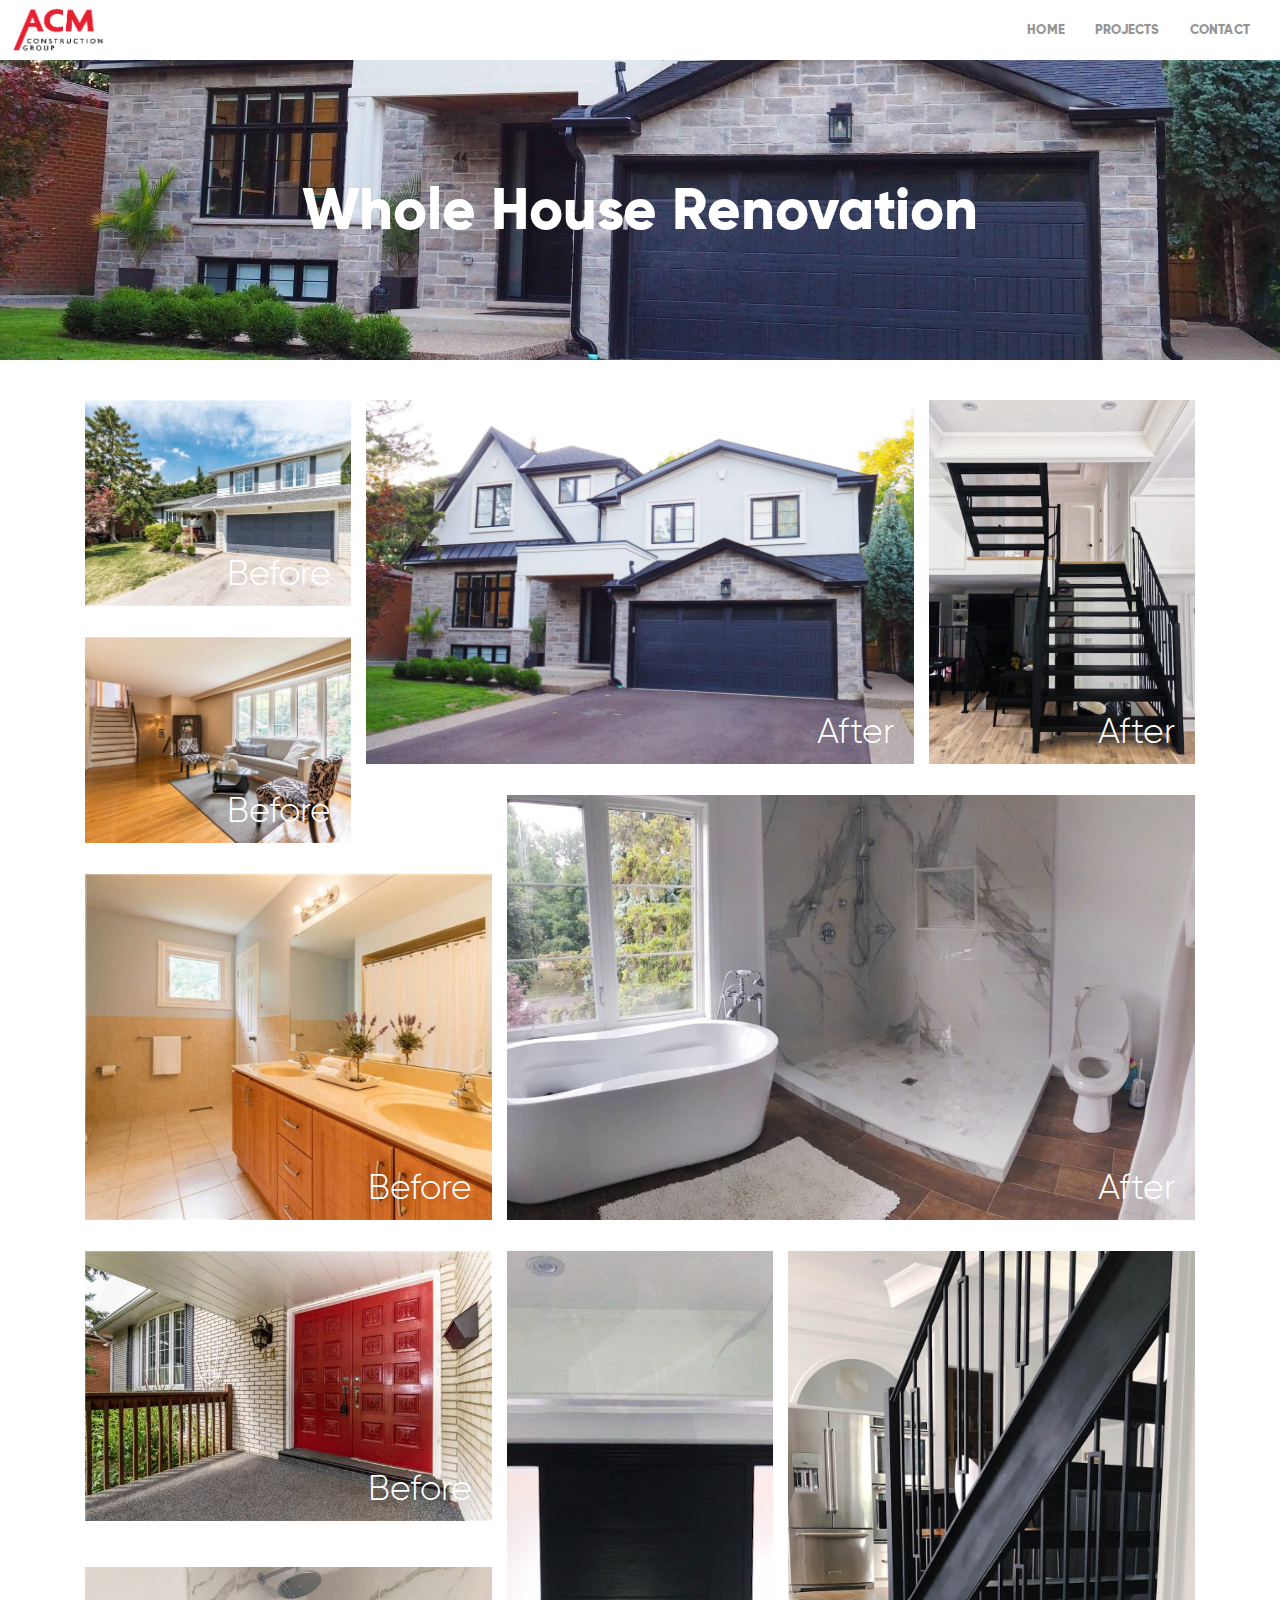
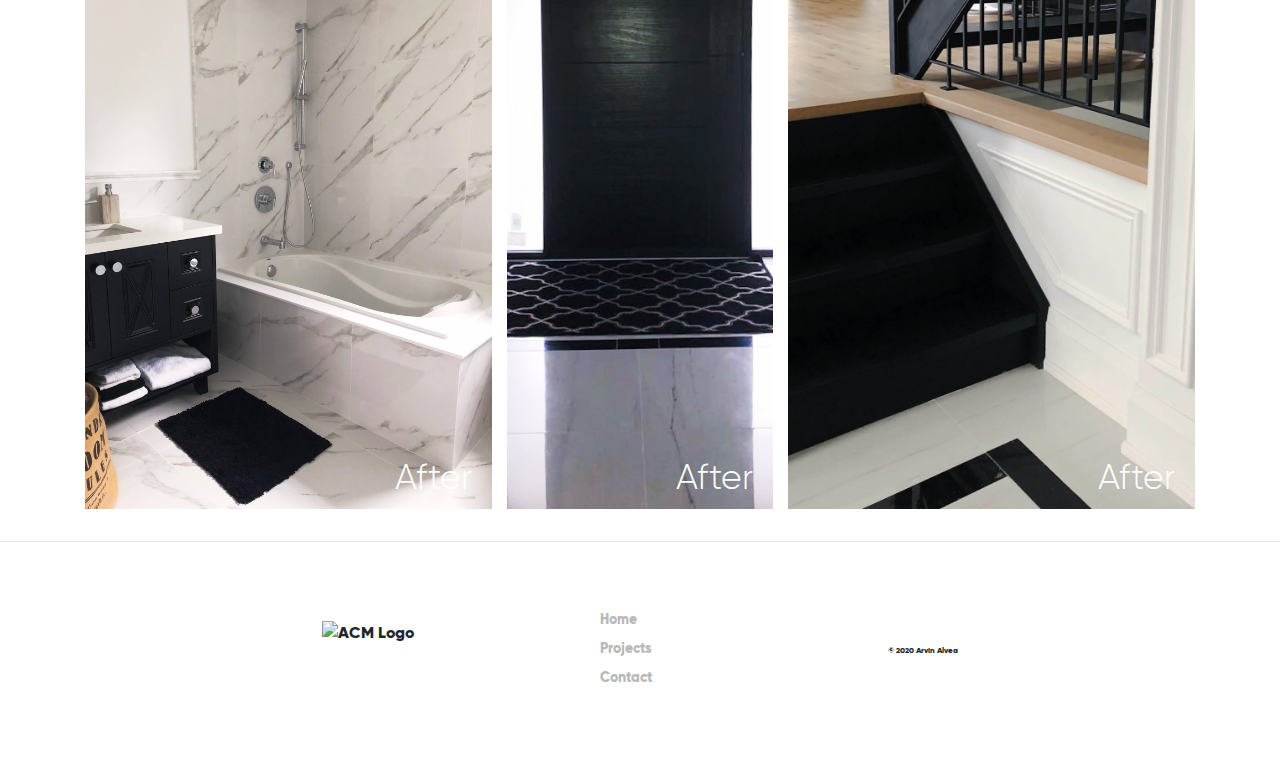
<file: wholeHouseReno.html>
<!DOCTYPE html>
<html lang="en">
  <head>
    <!-- Required meta tags -->
    <meta charset="utf-8" />
    <meta
      name="viewport"
      content="width=device-width, initial-scale=1, shrink-to-fit=no"
    />

    <!-- Bootstrap CSS -->
    <link
      rel="stylesheet"
      href="https://stackpath.bootstrapcdn.com/bootstrap/4.5.2/css/bootstrap.min.css"
      integrity="sha384-JcKb8q3iqJ61gNV9KGb8thSsNjpSL0n8PARn9HuZOnIxN0hoP+VmmDGMN5t9UJ0Z"
      crossorigin="anonymous"
    />

    <!-- Font CSS -->
    <link rel="stylesheet" href="css/fonts.css" />
    <!-- Lightbox CSS -->
    <link href="css/lightbox.css" rel="stylesheet" />
    <!-- Styles CSS -->
    <link rel="stylesheet" href="css/styles.css" />

    <title>ACM: Whole House Renovations</title>
  </head>
  <body>
    <nav class="fixed-top">
      <img src="img/acmLogo-red.png" alt="ACM Logo" />
      <ul>
        <li><a href="index.html#hero">HOME</a></li>
        <li><a href="index.html#inspirations">PROJECTS</a></li>
        <li><a href="contact.html" class="text-decoration-none">CONTACT</a></li>
      </ul>
    </nav>
    <div class="headingImage" id="wholeHouseHeadingImage">
      <h1>Whole House Renovation</h1>
    </div>
    <div class="container">
      <div class="gallery">
        <!-- TESTING -->

        <figure class="gallery__item gallery__item--1 wholeHouseImg-1">
          <a
            href="img/SenatorReesorExtB4.jpg"
            data-lightbox="wholeHouse"
            data-title="Senator Reesor Road - Before"
          >
            <img
              src="img/SenatorReesorExtB4.jpg"
              class="gallery__img"
              alt="Image 1"
            />
            <p>Before</p>
          </a>
        </figure>
        <figure class="gallery__item gallery__item--2 wholeHouseImg-2">
          <a
            href="img/senator-reesor-whole-house-ext.jpg"
            data-lightbox="wholeHouse"
            data-title="Senator Reesor Road - After"
          >
            <img
              src="img/senator-reesor-whole-house-ext.jpg"
              class="gallery__img"
              alt="Image 2"
            />
            <p>After</p>
          </a>
        </figure>
        <figure class="gallery__item gallery__item--3 wholeHouseImg-3">
          <a
            href="img/N3539869_5.jpg"
            data-lightbox="wholeHouse"
            data-title="Senator Reesor Staircase - Before"
          >
            <img src="img/N3539869_5.jpg" class="gallery__img" alt="Image 3" />
            <p>Before</p>
          </a>
        </figure>
        <figure class="gallery__item gallery__item--4 wholeHouseImg-4">
          <a
            href="img/E974BC2B-2496-4D17-9C6B-13D5577972EA-40223A8D-9153-4BDB-9ADF-D396B140405B.jpg"
            data-lightbox="wholeHouse"
            data-title="Senator Reesor Staircase - After"
          >
            <img
              src="img/E974BC2B-2496-4D17-9C6B-13D5577972EA-40223A8D-9153-4BDB-9ADF-D396B140405B.jpg"
              class="gallery__img"
              alt="Image 4"
            />
            <p>After</p>
          </a>
        </figure>
        <figure class="gallery__item gallery__item--5 wholeHouseImg-5">
          <a
            href="img/N3539869_13.jpg"
            data-lightbox="wholeHouse"
            data-title="Senator Reesor Bathroom - Before"
          >
            <img src="img/N3539869_13.jpg" class="gallery__img" alt="Image 5" />
            <p>Before</p>
          </a>
        </figure>
        <figure class="gallery__item gallery__item--6 wholeHouseImg-6">
          <a
            href="img/25E32BD1-C69B-4303-9A71-AC6F678FC896-0BB9A919-0AD0-4086-AE4D-73E215C96033.JPG"
            data-lightbox="wholeHouse"
            data-title="Senator Reesor Bathroom - After"
          >
            <img
              src="img/25E32BD1-C69B-4303-9A71-AC6F678FC896-0BB9A919-0AD0-4086-AE4D-73E215C96033.JPG"
              class="gallery__img"
              alt="Image 6"
            />
            <p>After</p>
          </a>
        </figure>

        <figure class="gallery__item gallery__item--7 wholeHouseImg-7">
          <a
            href="img/N3539869_3.jpg"
            data-lightbox="wholeHouse"
            data-title="Senator Reesor Front Door - Before"
          >
            <img src="img/N3539869_3.jpg" class="gallery__img" alt="Image 7" />
            <p>Before</p>
          </a>
        </figure>
        <figure class="gallery__item gallery__item--8 wholeHouseImg-8">
          <a
            href="img/118ADFE7-40AE-406A-B28E-4033611A41DF-E00EAFED-5E65-4B76-814D-9ECA76CA4D2F.jpg"
            data-lightbox="wholeHouse"
            data-title="Senator Reesor Front Door - After"
          >
            <img
              src="img/118ADFE7-40AE-406A-B28E-4033611A41DF-E00EAFED-5E65-4B76-814D-9ECA76CA4D2F.jpg"
              class="gallery__img"
              alt="Image 8"
            />
            <p>After</p>
          </a>
        </figure>

        <figure class="gallery__item gallery__item--9 wholeHouseImg-9">
          <a
            href="img/senator-reesor-bathroom.jpg"
            data-lightbox="wholeHouse"
            data-title="Senator Reesor Bathroom - After"
          >
            <img
              src="img/senator-reesor-bathroom.jpg"
              class="gallery__img"
              alt="Image 9"
            />
            <p>After</p>
          </a>
        </figure>

        <figure class="gallery__item gallery__item--10 wholeHouseImg-10">
          <a
            href="img/senator-reesor-details.jpg"
            data-lightbox="wholeHouse"
            data-title="Senator Reesor Details - After"
          >
            <img
              src="img/senator-reesor-details.jpg"
              class="gallery__img"
              alt="Image 10"
            />
            <p>After</p>
          </a>
        </figure>
      </div>
    </div>
    <hr />
    <div class="container footer">
      <hr />
      <img id="footerLogo" data-src="img/acmLogo-red.png" alt="ACM Logo" />
      <ul>
        <li><a href="index.html#hero">Home</a></li>
        <li><a href="index.html#inspirations">Projects</a></li>

        <li>
          <a href="contact.html" class="text-decoration-none">Contact</a>
        </li>
      </ul>
      <hr />
      <p>© 2020 Arvin Alvea</p>
      <hr />
    </div>
    <!-- Optional JavaScript -->
    <!-- jQuery first, then Popper.js, then Bootstrap JS -->
    <script
      src="https://code.jquery.com/jquery-3.5.1.slim.min.js"
      integrity="sha384-DfXdz2htPH0lsSSs5nCTpuj/zy4C+OGpamoFVy38MVBnE+IbbVYUew+OrCXaRkfj"
      crossorigin="anonymous"
    ></script>
    <script src="js/lightbox-plus-jquery.js"></script>
    <script>
      lightbox.option({
        showImageNumberLabel: false,
      });
    </script>
    <script
      src="https://cdn.jsdelivr.net/npm/popper.js@1.16.1/dist/umd/popper.min.js"
      integrity="sha384-9/reFTGAW83EW2RDu2S0VKaIzap3H66lZH81PoYlFhbGU+6BZp6G7niu735Sk7lN"
      crossorigin="anonymous"
    ></script>
    <script
      src="https://stackpath.bootstrapcdn.com/bootstrap/4.5.2/js/bootstrap.min.js"
      integrity="sha384-B4gt1jrGC7Jh4AgTPSdUtOBvfO8shuf57BaghqFfPlYxofvL8/KUEfYiJOMMV+rV"
      crossorigin="anonymous"
    ></script>
    <script src="js/app.js"></script>
  </body>
</html>
</file>
<file: css/fonts.css>
/*! Generated by Font Squirrel (https://www.fontsquirrel.com) on August 7, 2020 */

@font-face {
  font-family: "gilroy-light";
  src: url("../fonts/gilroy-light-webfont.woff2") format("woff2"),
    url("../fonts/gilroy-light-webfont.woff") format("woff");
  font-weight: normal;
  font-style: normal;
}

@font-face {
  font-family: "gilroy-extrabold";
  src: url("../fonts/gilroy-extrabold-webfont.woff2") format("woff2"),
    url("../fonts/gilroy-extrabold-webfont.woff") format("woff");
  font-weight: normal;
  font-style: normal;
}

@font-face {
  font-family: "metropolisregular";
  src: url("../fonts/metropolis-regular-webfont.woff2") format("woff2"),
    url("../fonts/metropolis-regular-webfont.woff") format("woff");
  font-weight: normal;
  font-style: normal;
}

@font-face {
  font-family: "metropolisbold";
  src: url("../fonts/metropolis-bold-webfont.woff2") format("woff2"),
    url("../fonts/metropolis-bold-webfont.woff") format("woff");
  font-weight: normal;
  font-style: normal;
}

@font-face {
  font-family: "metropolislight";
  src: url("../fonts/metropolis-light-webfont.woff2") format("woff2"),
    url("../fonts/metropolis-light-webfont.woff") format("woff");
  font-weight: normal;
  font-style: normal;
}

@font-face {
  font-family: "metropolissemi_bold";
  src: url("../fonts/metropolis-semibold-webfont.woff2") format("woff2"),
    url("../fonts/metropolis-semibold-webfont.woff") format("woff");
  font-weight: normal;
  font-style: normal;
}
</file>
<file: css/styles.css>
* {
  box-sizing: border-box;
  font-family: "gilroy-extrabold", san-serif;
}

html,
body {
  overflow-x: hidden;
  max-width: 100%;
}

body {
  padding-top: 60px;
}

nav > ul > li > a:hover {
  text-decoration: none;
}

nav {
  display: flex;
  width: 100%;
  height: 60px;
  background-color: white;
}

nav img {
  height: 60px;
  width: 120px;
}

nav ul {
  display: flex;
  align-items: center;
  margin-bottom: 0;
  margin-left: auto;
}

nav li {
  margin-right: 10px;
  text-decoration: none;
  list-style: none;
  font-size: 0.6em;
  color: #959595;
  letter-spacing: 0.2px;
  transition: color 0.5s ease;
}

nav a {
  color: #959595;
  transition: color 0.5s ease;
}

nav a:hover {
  color: red;
}

[data-src] {
  min-width: 50px;
  min-height: 50px;
}

.carousel-item {
  width: 100% !important;
  height: 275px !important;
}

.carousel-item > img {
  object-fit: cover !important;
  max-width: 100% !important;
  height: 100% !important;
}

.hero {
  display: flex;
  flex-direction: column;
  justify-content: center;
  height: 50vh;
}

.hero h1,
.hero p {
  text-align: left;
}

.hero p {
  font-family: "gilroy-light", san-serif;
  font-size: 1em;
  color: #b8b8b8;
}

.hidden {
  display: none;
}

.ownerHighlight {
  display: flex;
  justify-content: center;
  background-color: #1d1d1d;
  width: 100%;
  /* height: 550px; */
}

.container--ownerHighlight {
  display: grid;
  grid-template-columns: repeat(5, 1fr);
}

.container--ownerHighlight img {
  width: 250px;
  grid-row: 1;
  grid-column: 1/6;
  margin: 1em auto;
}

.quote {
  grid-column: 1/6;
  grid-row: 2;
  margin: auto;
  display: flex;
  flex-direction: column;
}

.quote h3 {
  font-family: "gilroy-extrabold", san-serif;
  font-size: 1em;
  color: white;
  margin: 1em auto;
  line-height: 1.5;
  text-align: center;
}

#end-quote {
  margin-left: auto;
}

#ownerName {
  font-family: "gilroy-light", san-serif;
  color: white;
  font-size: 0.8em;
}

#jobTitle {
  font-family: "gilroy-light", san-serif;
  color: #b8b8b8;
  font-size: 0.8em;
  line-height: 15px;
}

.inspirations {
  background-color: #f5f5f5;
}

.inspirations h1 {
  margin-left: 20px;
}

.inspirations img {
  width: 80%;
  height: 400px;
  object-fit: cover;
  margin: 0 auto;
  display: block;
}

.projectThumb.is-visible {
  opacity: 1;
  animation-name: moveToLeft;
  animation-duration: 1s;
}

.projectThumb {
  opacity: 0;
  will-change: opacity;
  background-size: cover;
  background-repeat: no-repeat;
  background-position: center;
  height: 220px;
  margin: 0px auto 20px auto;
  width: 80%;
  display: flex;
  justify-content: center;
  align-items: center;
  position: relative;
  background-size: 100%;
  transition: all 0.4s ease;
}

.projectThumb:hover {
  background-size: 110%;
  text-decoration: none;
}

.overlay {
  background-color: rgba(0, 0, 0, 0.3);
  position: absolute;
  top: 0;
  left: 0;
  width: 100%;
  height: 100%;
  z-index: -1;
}

.projectThumb a {
  text-decoration: none;
}

.photoCaption {
  font-size: 0.9em;
  color: #b8b8b8;
  text-align: center;
}

.contactBanner {
  display: flex;
  flex-direction: column;
  align-items: center;
  justify-content: center;
  background-color: #f5f5f5;
  width: 100%;
  height: 200px;
  position: relative;
}

.contactBanner h1 {
  font-size: 1.7em;
}

.contactBanner a {
  text-decoration: underline;
  color: black;
}

.secondImageBanner {
  background-image: url("../img/senator-reesor-kitchen-sink.jpg");
  background-size: cover;
  background-repeat: no-repeat;
  background-position: 50% 87%;
  width: 100%;
  height: 330px;
  position: relative;
  z-index: -1;
}

#footerLogo {
  width: 160px;
  height: 75px;
  object-fit: cover;
  display: block;
  margin: 20px auto;
}

.footer {
  display: flex;
  flex-direction: column;
  justify-content: center;
  align-items: center;
}

.footer ul {
  list-style-type: none;
  padding: 0;
}

.footer > ul > li {
  margin-bottom: 5px;
}

.footer a {
  font-size: 0.9em;
  color: #b8b8b8;
  transition: color 0.5s ease;
}

.footer a:hover {
  text-decoration: none;
  color: red;
}

.footer p {
  font-size: 0.5em;
}

#wholeHouseReno {
  background-image: url("../img/senator-reesor-whole-house-ext-thumbnail.jpg");
}

#homeAddition {
  background-image: url("../img/rsz_saugaextshot2-thumbnail1.jpg");
}

#bathrooms {
  background-image: url("../img/free-standing-tub-thumbnail.jpg");
  background-position: 50% 65%;
}

#kitchens {
  background-image: url("../img/renovated-kitchen-thumbnail.jpg");
}

#repairs {
  background-image: url("../img/repairs/crown-molding-before-thumbnail.jpeg");
}

#concrete {
  background-image: url("../img/concrete/concrete-main-after-thumbnail.jpg");
}

#exterior {
  background-image: url("../img/exterior/exterior-1-thumbnail.jpg");
}

.projectThumb p {
  color: white;
  font-size: 2.5em;
  line-height: 35px;
  font-family: "gilroy-light", san-serif;
}

/* ============================================= */
/*               Media Queries                   */
/* ============================================= */

@media (min-width: 438px) {
  .carousel-item {
    height: 375px !important;
  }
}

@media (min-width: 505px) {
  #firstSlide {
    object-position: center;
  }
  .ownerHighlight img {
    width: 250px;
  }
}

@media (min-width: 768px) {
  .carousel-item {
    width: 100% !important;
    height: 400px !important;
  }
  nav li {
    font-size: 0.8em;
  }

  .ownerHighlight img {
    width: 300px;
    grid-column: 1/2;
  }

  .secondImageBanner {
    height: 300px;
  }

  .quote {
    font-size: 1.4em;
    grid-column: 3/6;
    grid-row: 1;
  }

  .quote h3 {
    font-size: 0.8em;
  }

  .inspirations {
    display: flex;
    flex-wrap: wrap;
  }

  .inspirations h1 {
    flex-basis: 100%;
  }

  .inspirations img {
    height: 200px;
  }

  .projectThumb {
    flex-basis: 44%;
  }

  .contactBanner {
    flex-direction: row;
    justify-content: start;
    height: 300px;
    flex-wrap: nowrap;
  }

  .contactBanner h1 {
    align-self: center;
    margin-left: 3.5em;
    margin-right: 3em;
  }

  .contactBannerImg {
    height: 130px;
    width: 20%;
    margin-right: 10px;
    align-self: center;
  }

  .footer {
    flex-direction: row;
    height: 200px;
  }

  #footerLogo {
    margin-left: 0;
  }
}

@media (min-width: 992px) {
  nav li {
    margin-right: 30px;
  }

  #firstSlide {
    object-position: 50% 100%;
  }

  .ownerHighlight img {
    grid-column: 1/3;
  }

  .hero {
    height: 70vh;
  }

  .hero h1 {
    font-size: 3.5em;
  }

  .hero p {
    width: 50%;
  }

  .contactBannerImg {
    height: 200px;
    width: 250px;
  }
}

@media (min-width: 1200px) {
  .ownerPhoto {
    align-self: center;
  }
}

/* ============================================= */
/*               Animations                      */
/* ============================================= */

body {
  -webkit-animation: fadein 2s; /* Safari, Chrome and Opera > 12.1 */
  -moz-animation: fadein 2s; /* Firefox < 16 */
  -ms-animation: fadein 2s; /* Internet Explorer */
  -o-animation: fadein 2s; /* Opera < 12.1 */
  animation: fadein 2s;
}

@keyframes fadein {
  from {
    opacity: 0;
  }
  to {
    opacity: 1;
  }
}

/* Firefox < 16 */
@-moz-keyframes fadein {
  from {
    opacity: 0;
  }
  to {
    opacity: 1;
  }
}

/* Safari, Chrome and Opera > 12.1 */
@-webkit-keyframes fadein {
  from {
    opacity: 0;
  }
  to {
    opacity: 1;
  }
}

/* Internet Explorer */
@-ms-keyframes fadein {
  from {
    opacity: 0;
  }
  to {
    opacity: 1;
  }
}

/* Opera < 12.1 */
@-o-keyframes fadein {
  from {
    opacity: 0;
  }
  to {
    opacity: 1;
  }
}

/* ============================================= */
/*                 Keyframes                     */
/* ============================================= */

@keyframes moveToLeft {
  0% {
    transform: translateX(120px);
    opacity: 0;
  }
  100% {
    transform: translateX(0);
    opacity: 1;
  }
}

/* ============================================= */
/*            Projects Styles                    */
/* ============================================= */

.headingImage {
  background-size: cover;
  background-repeat: no-repeat;
  background-position: 50% 65%;
  width: 100%;
  height: 150px;
  display: flex;
  flex-wrap: wrap;
  justify-content: center;
  align-content: center;
}

.headingImage h1 {
  font-size: 1.5em;
  color: white;
  align-self: center;
  margin-bottom: 0px !important;
}

.gallery {
  display: grid;
  grid-template-columns: repeat(8, 1fr);
  grid-template-rows: repeat(8, 5vw);
  grid-gap: 15px;
  margin-top: 40px;
}

.gallery__img {
  width: 100%;
  height: 100%;
  object-fit: cover;
}

.lb-caption,
.lb-number {
  font-family: "gilroy-light", san-serif;
}

.gallery__item--1 {
  grid-column-start: 1;
  grid-column-end: 5;
  grid-row-start: 1;
  grid-row-end: 6;
}

.gallery__item--2 {
  grid-column-start: 5;
  grid-column-end: 9;
  grid-row-start: 1;
  grid-row-end: 6;
}

.gallery__item--3 {
  grid-column-start: 1;
  grid-column-end: 5;
  grid-row-start: 6;
  grid-row-end: 11;
}

.gallery__item--4 {
  grid-column-start: 5;
  grid-column-end: 9;
  grid-row-start: 6;
  grid-row-end: 11;
}

.gallery__item--5 {
  grid-column-start: 1;
  grid-column-end: 5;
  grid-row-start: 11;
  grid-row-end: 11;
}

.gallery__item--6 {
  grid-column-start: 5;
  grid-column-end: 9;
  grid-row-start: 11;
  grid-row-end: 11;
}

.gallery__item--7 {
  grid-column-start: 1;
  grid-column-end: 5;
  grid-row-start: 12;
  grid-row-end: 13;
}

.gallery__item--8 {
  grid-column-start: 5;
  grid-column-end: 9;
  grid-row-start: 12;
  grid-row-end: 13;
}

.gallery__item--9 {
  grid-column-start: 1;
  grid-column-end: 5;
  grid-row-start: 13;
  grid-row-end: 13;
}

.gallery__item--10 {
  grid-column-start: 9;
  grid-column-end: 5;
  grid-row-start: 13;
  grid-row-end: 13;
}

.gallery__item--11 {
  grid-column-start: 1;
  grid-column-end: 5;
  grid-row-start: 14;
  grid-row-end: 14;
}

.gallery__item--12 {
  grid-column-start: 9;
  grid-column-end: 5;
  grid-row-start: 14;
  grid-row-end: 14;
}

/* ============================================= */
/*            wholeHouseReno.html                */
/* ============================================= */

#wholeHouseHeadingImage {
  background-image: url("../img/senator-reesor-whole-house-ext.jpg");
}

.gallery__item {
  position: relative;
}

.gallery__item p {
  position: absolute;
  bottom: -10px;
  right: 20px;
  color: white;
  font-size: 2.2em;
  font-family: "gilroy-light", san-serif;
}

/* ============================================= */
/*        wholeHouseReno Media Queries           */
/* ============================================= */

@media (min-width: 768px) {
  .headingImage {
    height: 300px;
  }

  .headingImage h1 {
    font-size: 2em;
  }
}

@media (min-width: 992px) {
  .headingImage h1 {
    font-size: 3.6em;
  }
  .wholeHouseImg-1 {
    grid-column-start: 1;
    grid-column-end: 3;
    grid-row-start: 1;
    grid-row-end: 4;
  }

  .wholeHouseImg-2 {
    grid-column-start: 3;
    grid-column-end: 7;
    grid-row-start: 1;
    grid-row-end: 6;
  }

  .wholeHouseImg-3 {
    grid-column-start: 1;
    grid-column-end: 3;
    grid-row-start: 4;
    grid-row-end: 7;
  }

  .wholeHouseImg-4 {
    grid-column-start: 7;
    grid-column-end: 9;
    grid-row-start: 1;
    grid-row-end: 6;
  }

  .wholeHouseImg-5 {
    grid-column-start: 1;
    grid-column-end: 4;
    grid-row-start: 7;
    grid-row-end: 10;
  }

  .wholeHouseImg-6 {
    grid-column-start: 4;
    grid-column-end: 9;
    grid-row-start: 6;
    grid-row-end: 10;
  }

  .wholeHouseImg-7 {
    grid-column-start: 1;
    grid-column-end: 4;
    grid-row-start: 10;
    grid-row-end: 11;
  }

  .wholeHouseImg-8 {
    grid-column-start: 4;
    grid-column-end: 6;
    grid-row-start: 10;
    grid-row-end: 13;
  }

  .wholeHouseImg-9 {
    grid-column-start: 1;
    grid-column-end: 4;
    grid-row-start: 12;
    grid-row-end: 13;
  }

  .wholeHouseImg-10 {
    grid-column-start: 6;
    grid-column-end: 9;
    grid-row-start: 10;
    grid-row-end: 13;
  }
}

/* ============================================= */
/*            houseAddition.html                */
/* ============================================= */

#houseAdditionHeadingImage {
  background-image: url("../img/rsz_saugaextshot2.jpg");
}

/* ============================================= */
/*         houseAddition Media Queries           */
/* ============================================= */

@media (min-width: 992px) {
  .houseAdditionImg-1 {
    grid-column-start: 1;
    grid-column-end: 3;
    grid-row-start: 1;
    grid-row-end: 4;
  }

  .houseAdditionImg-2 {
    grid-column-start: 3;
    grid-column-end: 7;
    grid-row-start: 1;
    grid-row-end: 5;
  }

  .houseAdditionImg-3 {
    grid-column-start: 1;
    grid-column-end: 3;
    grid-row-start: 4;
    grid-row-end: 9;
  }

  .houseAdditionImg-4 {
    grid-column-start: 7;
    grid-column-end: 9;
    grid-row-start: 1;
    grid-row-end: 6;
  }

  .houseAdditionImg-5 {
    grid-column-start: 7;
    grid-column-end: 9;
    grid-row-start: 6;
    grid-row-end: 9;
  }

  .houseAdditionImg-6 {
    grid-column-start: 3;
    grid-column-end: 7;
    grid-row-start: 5;
    grid-row-end: 9;
  }
}

/* ============================================= */
/*            bathrooms.html                     */
/* ============================================= */

#bathroomsHeadingImage {
  background-image: url("../img/free-standing-tub.jpg");
  background-position: 50% 65%;
}

.bathroomsImg-7 {
  grid-column-start: 1;
  grid-column-end: 9;
  grid-row-start: 11;
  grid-row-end: 11;
}

/* ============================================= */
/*         bathrooms.html Media Queries          */
/* ============================================= */

@media (min-width: 992px) {
  .bathroomsImg-1 {
    grid-column-start: 1;
    grid-column-end: 3;
    grid-row-start: 1;
    grid-row-end: 4;
  }

  .bathroomsImg-2 {
    grid-column-start: 3;
    grid-column-end: 7;
    grid-row-start: 1;
    grid-row-end: 5;
  }

  .bathroomsImg-3 {
    grid-column-start: 1;
    grid-column-end: 3;
    grid-row-start: 4;
    grid-row-end: 9;
  }

  .bathroomsImg-4 {
    grid-column-start: 7;
    grid-column-end: 9;
    grid-row-start: 1;
    grid-row-end: 6;
  }

  .bathroomsImg-5 {
    grid-column-start: 7;
    grid-column-end: 9;
    grid-row-start: 6;
    grid-row-end: 9;
  }

  .bathroomsImg-6 {
    grid-column-start: 3;
    grid-column-end: 5;
    grid-row-start: 5;
    grid-row-end: 9;
  }

  .bathroomsImg-7 {
    grid-column-start: 5;
    grid-column-end: 7;
    grid-row-start: 5;
    grid-row-end: 9;
  }
}

/* ============================================= */
/*            kitchens.html                     */
/* ============================================= */

#kitchensHeadingImage {
  background-image: url("../img/renovated-kitchen.jpg");
}

.kitchensImg-7 {
  grid-column-start: 1;
  grid-column-end: 9;
  grid-row-start: 12;
  grid-row-end: 15;
}

/* ============================================= */
/*       kitchens.html Media Queries             */
/* ============================================= */

@media (min-width: 992px) {
  .kitchensImg-1 {
    grid-column-start: 1;
    grid-column-end: 3;
    grid-row-start: 1;
    grid-row-end: 4;
  }

  .kitchensImg-2 {
    grid-column-start: 3;
    grid-column-end: 7;
    grid-row-start: 1;
    grid-row-end: 5;
  }

  .kitchensImg-3 {
    grid-column-start: 1;
    grid-column-end: 3;
    grid-row-start: 4;
    grid-row-end: 9;
  }

  .kitchensImg-4 {
    grid-column-start: 7;
    grid-column-end: 9;
    grid-row-start: 1;
    grid-row-end: 6;
  }

  .kitchensImg-5 {
    grid-column-start: 7;
    grid-column-end: 9;
    grid-row-start: 6;
    grid-row-end: 9;
  }

  .kitchensImg-6 {
    grid-column-start: 3;
    grid-column-end: 5;
    grid-row-start: 5;
    grid-row-end: 9;
  }

  .kitchensImg-7 {
    grid-column-start: 5;
    grid-column-end: 7;
    grid-row-start: 5;
    grid-row-end: 9;
  }
}

/* ============================================= */
/*            repairs.html                */
/* ============================================= */

#repairsHeadingImage {
  background-image: url("../img/repairs/crown-molding-before.jpeg");
}

.repairsImg-3 {
  grid-column-start: 1;
  grid-column-end: 9;
  grid-row-start: 6;
  grid-row-end: 9;
}

/* ============================================= */
/*            concrete.html                */
/* ============================================= */

#concreteHeadingImage {
  background-image: url("../img/concrete/concrete-main-after.jpg");
}

/* ============================================= */
/*       concrete.html Media Queries             */
/* ============================================= */

@media (min-width: 992px) {
  .concreteImg-1 {
    grid-column-start: 1;
    grid-column-end: 3;
    grid-row-start: 1;
    grid-row-end: 6;
  }

  .concreteImg-2 {
    grid-column-start: 3;
    grid-column-end: 6;
    grid-row-start: 1;
    grid-row-end: 7;
  }

  .concreteImg-3 {
    grid-column-start: 6;
    grid-column-end: 9;
    grid-row-start: 1;
    grid-row-end: 5;
  }

  .concreteImg-4 {
    grid-column-start: 6;
    grid-column-end: 9;
    grid-row-start: 9;
    grid-row-end: 5;
  }
}

/* ============================================= */
/*         exterior.html Media Queries          */
/* ============================================= */

@media (min-width: 992px) {
  .exteriorImg-1 {
    grid-column-start: 1;
    grid-column-end: 3;
    grid-row-start: 1;
    grid-row-end: 4;
  }

  .exteriorImg-2 {
    grid-column-start: 3;
    grid-column-end: 5;
    grid-row-start: 1;
    grid-row-end: 5;
  }

  .exteriorImg-3 {
    grid-column-start: 1;
    grid-column-end: 3;
    grid-row-start: 4;
    grid-row-end: 9;
  }

  .exteriorImg-4 {
    grid-column-start: 3;
    grid-column-end: 5;
    grid-row-start: 5;
    grid-row-end: 9;
  }

  .exteriorImg-5 {
    grid-column-start: 5;
    grid-column-end: 7;
    grid-row-start: 1;
    grid-row-end: 5;
  }

  .exteriorImg-6 {
    grid-column-start: 9;
    grid-column-end: 7;
    grid-row-start: 4;
    grid-row-end: 7;
  }

  .exteriorImg-7 {
    grid-column-start: 5;
    grid-column-end: 7;
    grid-row-start: 5;
    grid-row-end: 7;
  }

  .exteriorImg-8 {
    grid-column-start: 7;
    grid-column-end: 7;
    grid-row-start: 1;
    grid-row-end: 4;
  }

  .exteriorImg-9 {
    grid-column-start: 8;
    grid-column-end: 8;
    grid-row-start: 1;
    grid-row-end: 4;
  }

  .exteriorImg-10 {
    grid-column-start: 7;
    grid-column-end: 7;
    grid-row-start: 7;
    grid-row-end: 9;
  }

  .exteriorImg-11 {
    grid-column-start: 8;
    grid-column-end: 8;
    grid-row-start: 7;
    grid-row-end: 9;
  }

  .exteriorImg-12 {
    grid-column-start: 5;
    grid-column-end: 7;
    grid-row-start: 7;
    grid-row-end: 9;
  }
}

/* ============================================= */
/*            contact.html                     */
/* ============================================= */
.btn-send {
  font-weight: 300;
  text-transform: uppercase;
  letter-spacing: 0.2em;
  margin-bottom: 20px;
}

.help-block.with-errors {
  color: #ff5050;
  margin-top: 5px;
}
</file>
